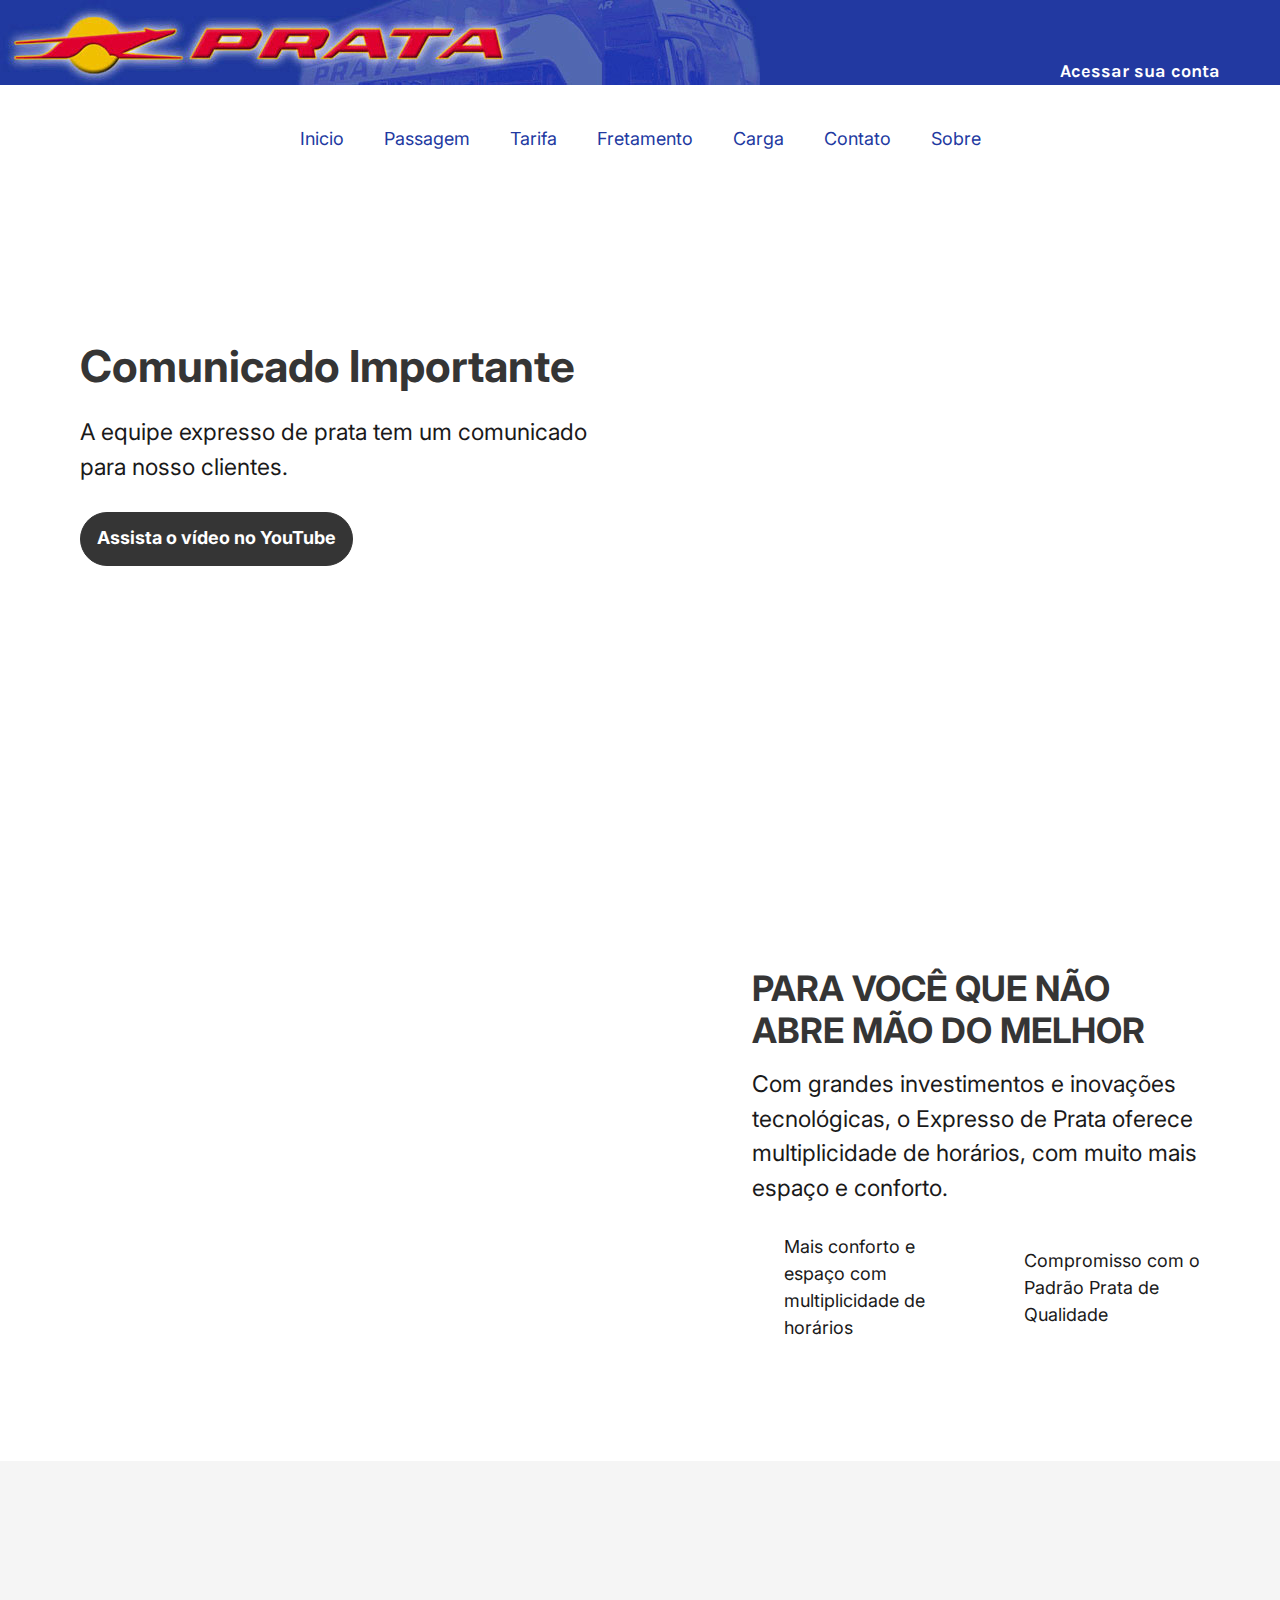
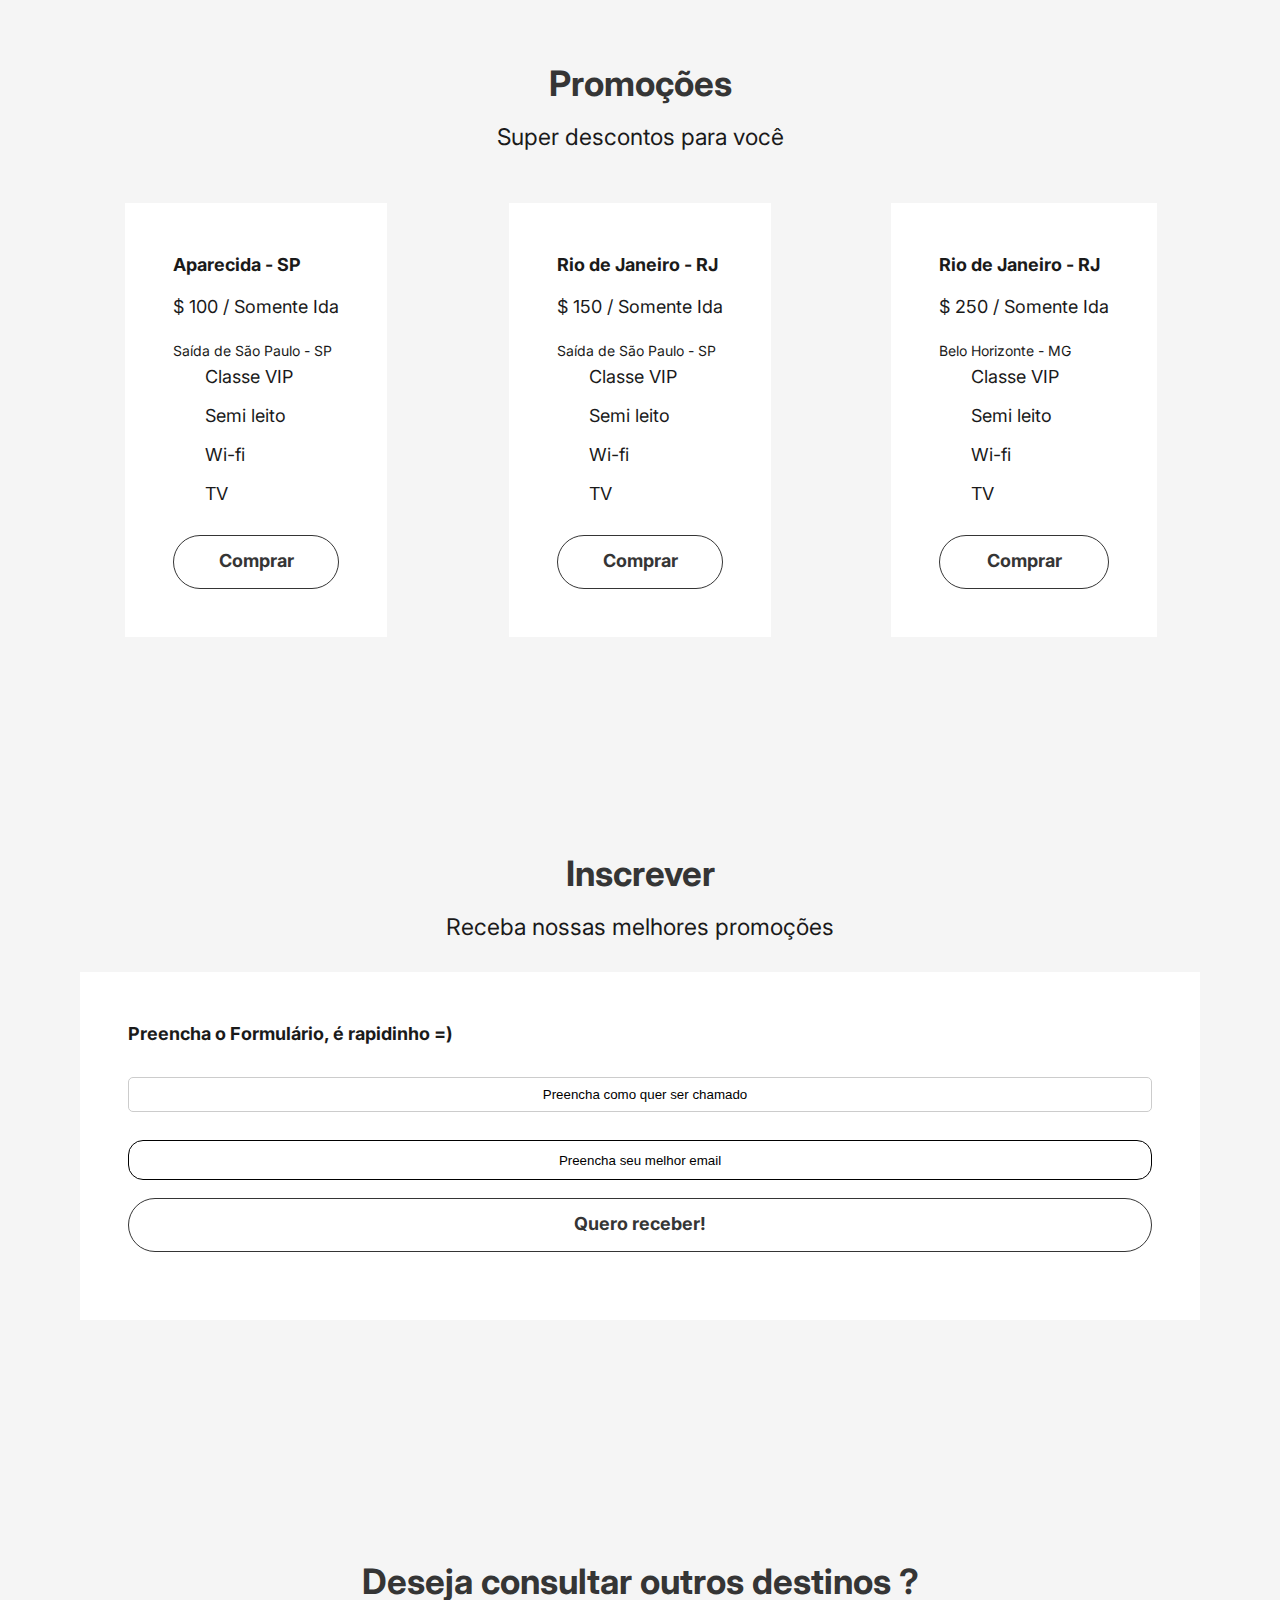
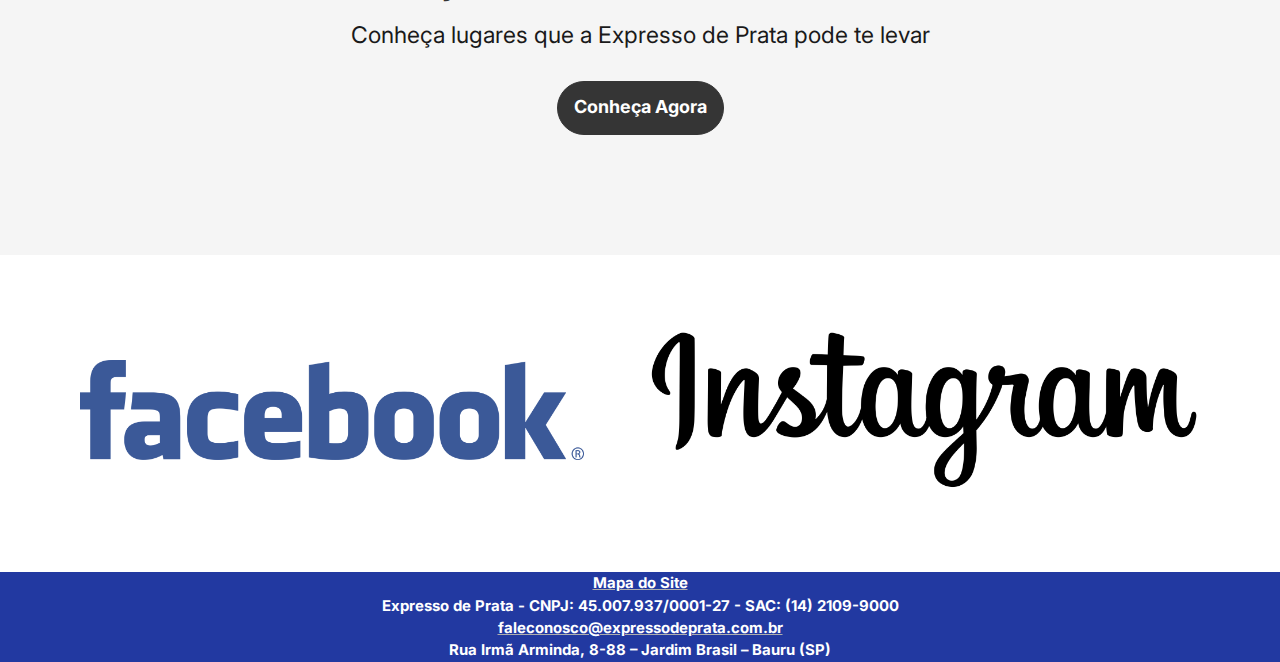
<file: index.html>
<!--Marcus-->

<!DOCTYPE html>
<html lang="pt-br" >


<head>
  <meta charset="UTF-8">
  <title>Expresso de Prata</title>
  <link rel="stylesheet" href="./style.css">
  
  
     <!-- Conf. do Corpo -->
    <meta name="viewport" content="width=device-width, initial-scale=1">
    <meta name="uisual" content="Made with Uisual (uisual.com)">
    <meta name="author" content="#">
    <meta name="description" content="#">
    <meta name="referrer" content="unsafe-url">
    <meta name="robots" content="index, follow">
    <!-- LINK -->
    <link rel="preconnect" href="https://res.cloudinary.com">
    <link rel="dns-prefetch" href="https://res.cloudinary.com">
    <link rel="preconnect" href="https://fonts.googleapis.com">
    <link rel="dns-prefetch" href="https://fonts.googleapis.com">
    <link rel="preconnect" href="https://fonts.gstatic.com">
    <link rel="dns-prefetch" href="https://fonts.gstatic.com">
    
    <link rel="me" href="#">
    <link rel="canonical" href="#">
    <link rel="icon" type="image/png" href="#" sizes="48x48">
    <!-- CSS -->
    <link rel="stylesheet" href="https://fonts.googleapis.com/css2?family=Inter:wght@400;700&display=swap">
    <link rel="preload" as="style" href="styleB.css">
    <link rel="stylesheet" href="styleB.css">
  

</head>
<body>

    <!-- IMAGEM DO TOPO -->
    <div class="top" >
        <img src="images/tp1.jpg">
        <img src="images/tp2.jpg">

        <div>
          <h4><a href="login.html" id="acessar">Acessar sua conta</a></h4>
        </div>
    </div>
<!-- HEADER -->
<header class="main-header">
            <ul class="menu">
			<!-- Menu -->
              <li class="menu__item" data-sub="inicio"><a href="index.html">Inicio</a></li>
              <li class="menu__item" data-sub="passagem"><a href="https://vendas.expressodeprata.com.br/cgi-bin/br5.cgi">Passagem</a></li>
              <li class="menu__item" data-sub="tarifa"><a href="http://www.expressodeprata.com.br/tabela_tarifas2.pdf" target="_blank">Tarifa</a></li>
              <li class="menu__item" data-sub="fretamento"><a href="fretamento.html">Fretamento</a></li>
              <li class="menu__item" data-sub="carga"><a href="http://www.prataexpress.com.br/">Carga</a></li>
              <li class="menu__item" data-sub="contato"><a href="mailto:faleconosco@expressodeprata.com.br">Contato</a></li>
              <li class="menu__item" data-sub="sobre"><a href="sobre.html">Sobre</a></li>
            </ul>
            <div class="dropdown-holder">
              <div class="dropdown__arrow"></div>
              <div class="dropdown__bg">
                <div class="dropdown__bg-bottom"></div>
              </div>
			  
			  
              <!-- Menu Passagem -->
			  <div class="dropdown__wrap">
                <div class="dropdown-menu" id="product" data-sub="passagem">
                  <div class="dropdown-menu__content">
                    <div class="top-section">
                      <div class="col-2">
                        <ul>
                          <li><a href="">
                              <h3>Passagens Online</h3>
                              <p>Aqui você encontra a passagem que você precisa, sem sair de casa!</p></a></li>
                        </ul>
                      </div>
                    </div>
                    <div class="bottom-section"></div>
                  </div>
                </div>
				
				
				<!-- Menu Tarifa -->
                <div class="dropdown-menu" id="product" data-sub="tarifa">
                  <div class="dropdown-menu__content">
                    <div class="top-section">
                      <div class="col-2">
                        <ul>
                          <li><a href="">
                              <h3>Tarifas do Transporte</h3>
                              <p>Veja a evolução das revisões ou reajustes realizados nos últimos cinco anos</p></a></li>
                        </ul>
                      </div>
                    </div>
                    <div class="bottom-section"></div>
                  </div>
                </div>
				
				
				<!-- Menu Fretamento -->
                <div class="dropdown-menu" id="product" data-sub="fretamento">
                  <div class="dropdown-menu__content">
                    <div class="top-section">
                      <div class="col-2">
                        <ul>
                          <li><a href="">
                              <h3>Fretamento</h3>
                              <p>Para você que não abre mão do melhor fretamento</p></a></li>
                        </ul>
                      </div>
                    </div>
                    <div class="bottom-section"></div>
                  </div>
                </div>
				
				
				<!-- Menu Fretamento-->
                <div class="dropdown-menu" id="product" data-sub="carga">
                  <div class="dropdown-menu__content">
                    <div class="top-section">
                      <div class="col-2">
                        <ul>
                          <li><a href="">
                              <h3>Transporte de Mercadorias</h3>
                              <p>Aqui você encontra a passagem que você precisa, sem sair de casa!</p></a></li>
                        </ul>
                      </div>
                    </div>
                    <div class="bottom-section"></div>
                  </div>
                </div>
				
				<!-- Menu Contato -->
                <div class="dropdown-menu" id="product" data-sub="contato">
                  <div class="dropdown-menu__content">
                    <div class="top-section">
                      <div class="col-2">
                        <ul>
                          <li><a href="">
                              <h3>Entre em contato conosco!</h3>
                              <p>Ligue ( 14 ) 3234-1002</p></a></li>
                        </ul>
                      </div>
                    </div>
                    <div class="bottom-section"></div>
                  </div>
                </div>
				
				<!-- Menu Sobre-->
                <div class="dropdown-menu" id="product" data-sub="sobre">
                  <div class="dropdown-menu__content">
                    <div class="top-section">
                      <div class="col-2">
                        <ul>
                          <li><a href="">
                              <h3>Conheça nossa empresa!</h3>
                              <p>80 anos de expresso de prata!</p></a></li>
                        </ul>
                      </div>
                    </div>
                    <div class="bottom-section"></div>
                  </div>
                </div>
              </div>
            </div>
          </header>

<!-- FIM DO HEADER -->

<!-- Corpo Aqui -->

<body>
   
   <main role="main">
      <section class="ui-section-hero">
        <div class="ui-layout-container">
          <div class="ui-section-hero__layout ui-layout-grid ui-layout-grid-2">
            <!-- Primeiro combo de texto e vídeo -->
            <div>
              <h1>Comunicado Importante</h1>
              <p class="ui-text-intro">A equipe expresso de prata tem um comunicado para nosso clientes.</p>
              <!-- CTA -->
              <div class="ui-component-cta ui-layout-flex">
                <a href="https://www.youtube.com/watch?v=QVkdAMq50LI" target="_blank" role="link" aria-label="#" class="ui-component-button ui-component-button-normal ui-component-button-primary">Assista o vídeo no YouTube </a>
                
              </div>
            </div>
            <!-- Vídeo -->
            <!--<img src="images/teste1.jpg" loading="lazy" alt="#" class="ui-image-half-right">-->
			<iframe width="560" height="315" src="https://www.youtube.com/embed/QVkdAMq50LI" frameborder="0" allow="accelerometer; autoplay; clipboard-write; encrypted-media; gyroscope; picture-in-picture" allowfullscreen></iframe>          </div>
        </div>
      </section>
      <section class="ui-section-customer">
       
		
		
	<!-- Segundo combo de texto e vídeo-->
      </section>
      <section class="ui-section-feature">
        <div class="ui-layout-container">
          <div class="ui-section-feature__layout ui-layout-grid ui-layout-grid-2">
            <!-- Vídeo -->
				<iframe src="https://player.vimeo.com/video/66344294?title=0&byline=0" width="640" height="360" frameborder="0" allow="autoplay; fullscreen; picture-in-picture" allowfullscreen></iframe>
			
			
            <!-- FEATURE -->
            <div>
              <h2>PARA VOCÊ QUE NÃO ABRE MÃO DO MELHOR</h2>
              <p class="ui-text-intro">Com grandes investimentos e inovações tecnológicas, o Expresso de Prata oferece multiplicidade de horários, com muito mais espaço e conforto.</p>
              <ul class="ui-component-list ui-component-list-feature ui-layout-grid">
                <li class="ui-component-list--item ui-component-list--item-check">Mais conforto e espaço com multiplicidade de horários</li>
                <li class="ui-component-list--item ui-component-list--item-check">Compromisso com o Padrão Prata de Qualidade</li>
                
              </ul>
            </div>
          </div>

        </div>
      </section>
      <section class="ui-section-pricing">
	  
	  
	  
        <div class="ui-layout-container">
		
		

		<br>
		<br>
		<br>
		
			<!-- Promo -->
          <h2>Promoções</h2>
          <p class="ui-text-intro">Super descontos para você</p>
          
		  
          <!-- Preços -->
          <div class="ui-section-pricing__layout ui-layout-grid ui-layout-grid-3">
            <div class="ui-component-card ui-component-card--pricing">
              <span><strong>Aparecida - SP</strong></span>
              
              <div class="ui-component-card--pricing-price">
                <span>$ 100</span>
                <span>/</span>
                <span>Somente Ida</span>
              </div>
              <span><small>Saída de São Paulo - SP</small></span>
              <!-- Beneficios -->
              <ul class="ui-component-list ui-component-list--pricing ui-layout-grid">
                <li class="ui-component-list--item ui-component-list--item-check">Classe VIP</li>
                <li class="ui-component-list--item ui-component-list--item-check">Semi leito</li>
                <li class="ui-component-list--item ui-component-list--item-check">Wi-fi</li>
				<li class="ui-component-list--item ui-component-list--item-check">TV</li>
              </ul>
              
              <a href="#" class="ui-component-button ui-component-button-big ui-component-button-secondary" role="link" aria-label="#">Comprar</a>
            </div>
            <div class="ui-component-card ui-component-card--pricing">
              <span><strong>Rio de Janeiro - RJ</strong></span>
              
              <div class="ui-component-card--pricing-price">
                <span>$ 150</span>
                <span>/</span>
                <span>Somente Ida</span>
              </div>
              <span><small>Saída de São Paulo - SP</small></span>
             
              <ul class="ui-component-list ui-component-list--pricing ui-layout-grid">
                <li class="ui-component-list--item ui-component-list--item-cross">Classe VIP</li>
                <li class="ui-component-list--item ui-component-list--item-cross">Semi leito</li>
                <li class="ui-component-list--item ui-component-list--item-check">Wi-fi</li>
				<li class="ui-component-list--item ui-component-list--item-check">TV</li>
              </ul>
              <!-- CTA -->
              <a href="#" class="ui-component-button ui-component-button-big ui-component-button-secondary" role="link" aria-label="#">Comprar</a>
            </div>
            <div class="ui-component-card ui-component-card--pricing">
              <span><strong>Rio de Janeiro - RJ</strong></span>
              
              <div class="ui-component-card--pricing-price">
                <span>$ 250</span>
                <span>/</span>
                <span>Somente Ida</span>
              </div>
              <span><small>Belo Horizonte - MG</small></span>
             
              <ul class="ui-component-list ui-component-list--pricing ui-layout-grid">
                <li class="ui-component-list--item ui-component-list--item-cross">Classe VIP</li>
                <li class="ui-component-list--item ui-component-list--item-cross">Semi leito</li>
                <li class="ui-component-list--item ui-component-list--item-check">Wi-fi</li>
				<li class="ui-component-list--item ui-component-list--item-check">TV</li>
              </ul>
              <!-- CTA -->
              <a href="#" class="ui-component-button ui-component-button-big ui-component-button-secondary" role="link" aria-label="#">Comprar</a>
            </div>
             
            
            <br/>
      <br/>
      <br/>
      <br/>
    

        
          </div>
          <!-- NOTE -->
          
        </div>

        <div class="ui-layout-container">
		
		
          <br>
          
            <!-- Inscrever -->
                <h2>Inscrever</h2>
                <p class="ui-text-intro">Receba nossas melhores promoções</p>

                <div class="ui-component-card ui-component-card--pricing">
                  <span><strong>Preencha o Formulário, é rapidinho  =)</strong></span>
                  
                  <div class="ui-component-card--pricing-price">
                    <form action="">
                      <input type="text" id="name" name="fname" placeholder="Preencha como quer ser chamado"><br><br>
                      <input type="email" id="email" name="email" placeholder="Preencha seu melhor email"><br><br>
                      <a href="" class="ui-component-button ui-component-button-big ui-component-button-secondary" 
                        role="link" 
                        aria-label="#"
                        onClick="alert('Inscrito com sucesso!')">Quero receber!</a>
                    </form>
                  </div>
        </div>

      </section>
      
      <section class="ui-section-close">
        <div class="ui-layout-container">
          <div class="ui-layout-column-6 ui-layout-column-center">
            <h2>Deseja consultar outros destinos ?</h2>
            <p class="ui-text-intro">Conheça lugares que a Expresso de Prata pode te levar</p>
            <!-- CTA -->
            <div class="ui-component-cta ui-layout-flex">
              <a href="https://vendas.expressodeprata.com.br/cgi-bin/br5.cgi" target="_blank" role="link" aria-label="#" class="ui-component-button ui-component-button-normal ui-component-button-primary">Conheça Agora</a>
              
            </div>
          </div>
        </div>
      </section>


      
	  
	  <!-- IMAGEM das logos das redes sociais-->
		<div class="ui-layout-container">
          <div class="ui-section-customer__layout ui-layout-flex">
            <a href="https://www.facebook.com/expressodeprata.com.br/" target="_blank"><img src="images/fc.png" alt="#" class="ui-section-customer--logo"  img-responsive img-thumbnail"></a>
			<a href="https://www.instagram.com/expressodeprata/?hl=pt-br" target="_blank"><img src="images/insta.png" alt="#" class="ui-section-customer--logo"  img-responsive img-thumbnail"></a>
          </div>
        </div>

        <!--Amanda-->
        <div class="footer-fretamento">
          <div class="informacoes-footer">
            <h5 id="cor-footer">
              <a href="mapadosite.html">Mapa do Site</a>
            </h5>
            <h5 id="cor-footer">
              Expresso de Prata - CNPJ: 45.007.937/0001-27 - SAC: (14) 2109-9000
            </h5>
            <h5 id="cor-footer">
              <a href="mailto:faleconosco@expressodeprata.com.br">faleconosco@expressodeprata.com.br</a>
            </h5>
            <h5 id="cor-footer">
              Rua Irmã Arminda, 8-88 – Jardim Brasil – Bauru (SP)
            </h5>
          </div>
        </div>
	  
    </main>
  </body>


<!-- FIM DO CORPO -->


 


<!-- partial -->
  <script  src="./script.js"></script>

</body>
</html>
</file>
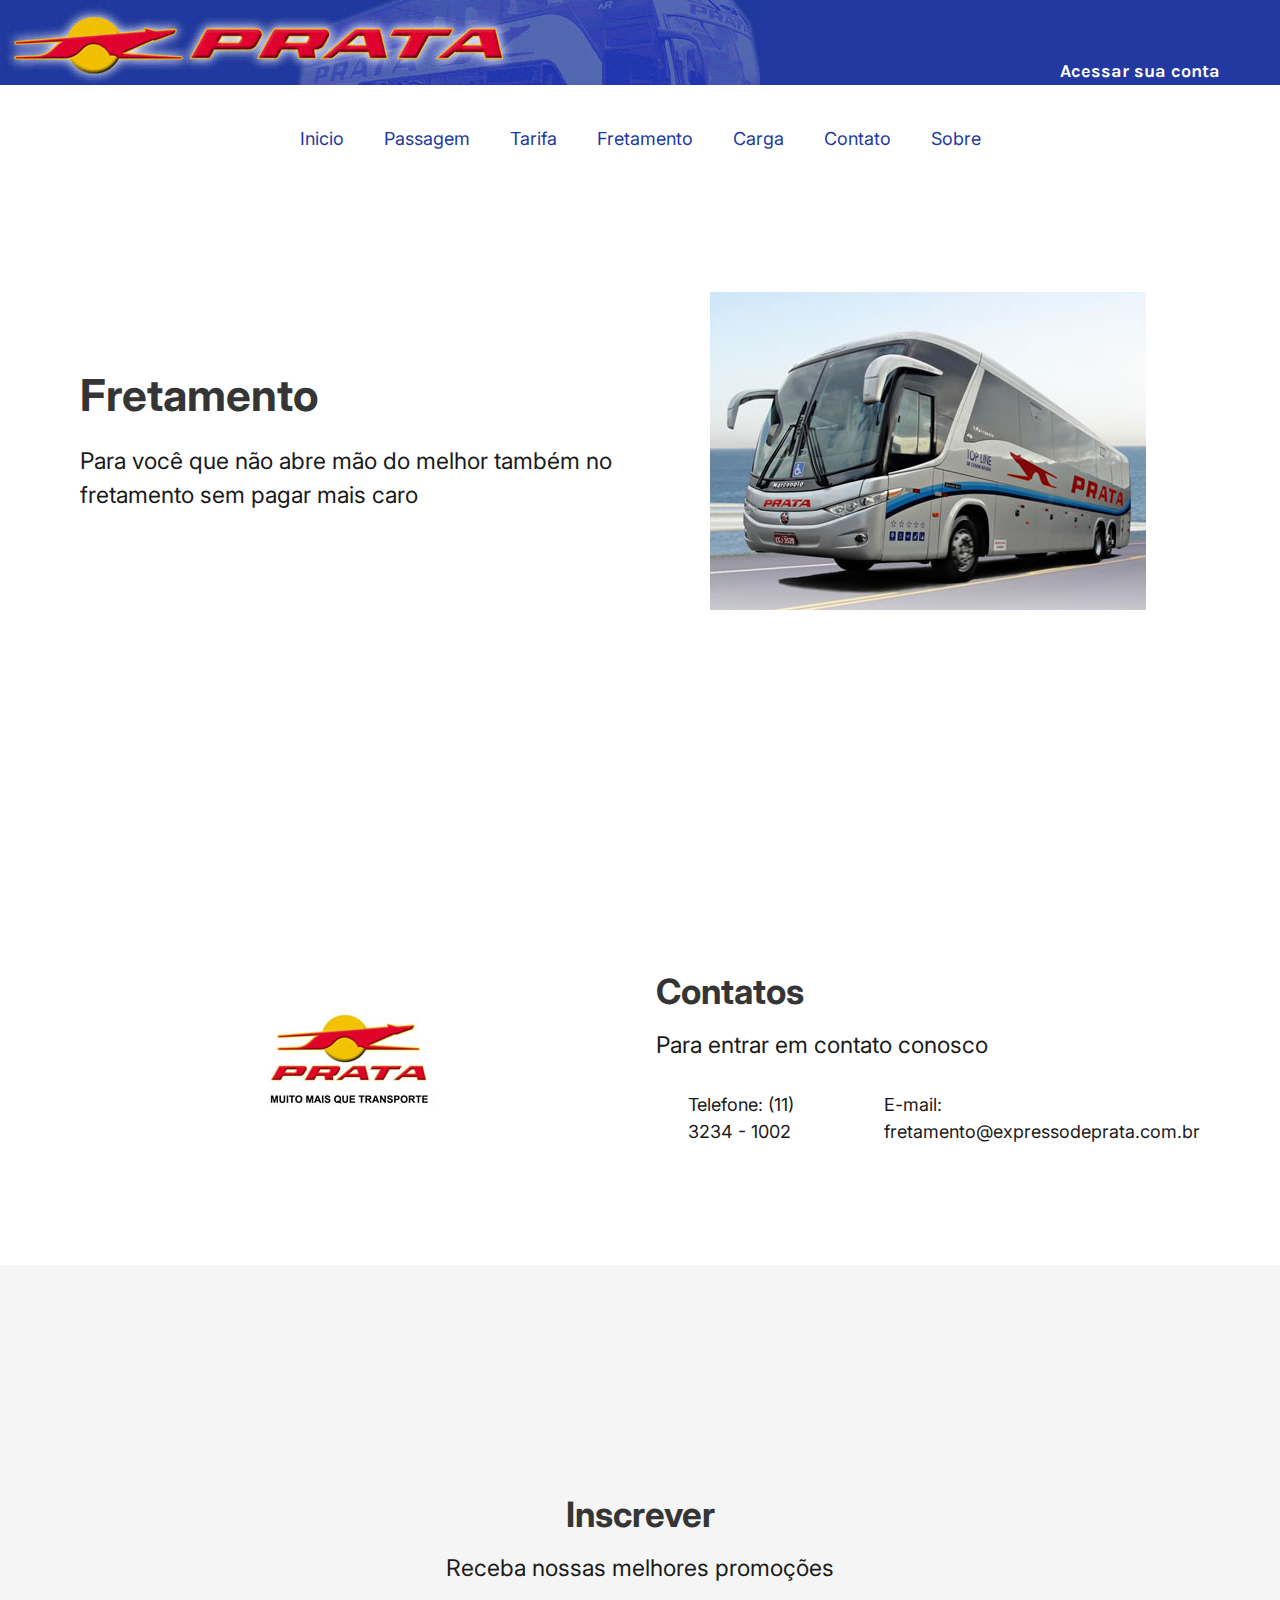
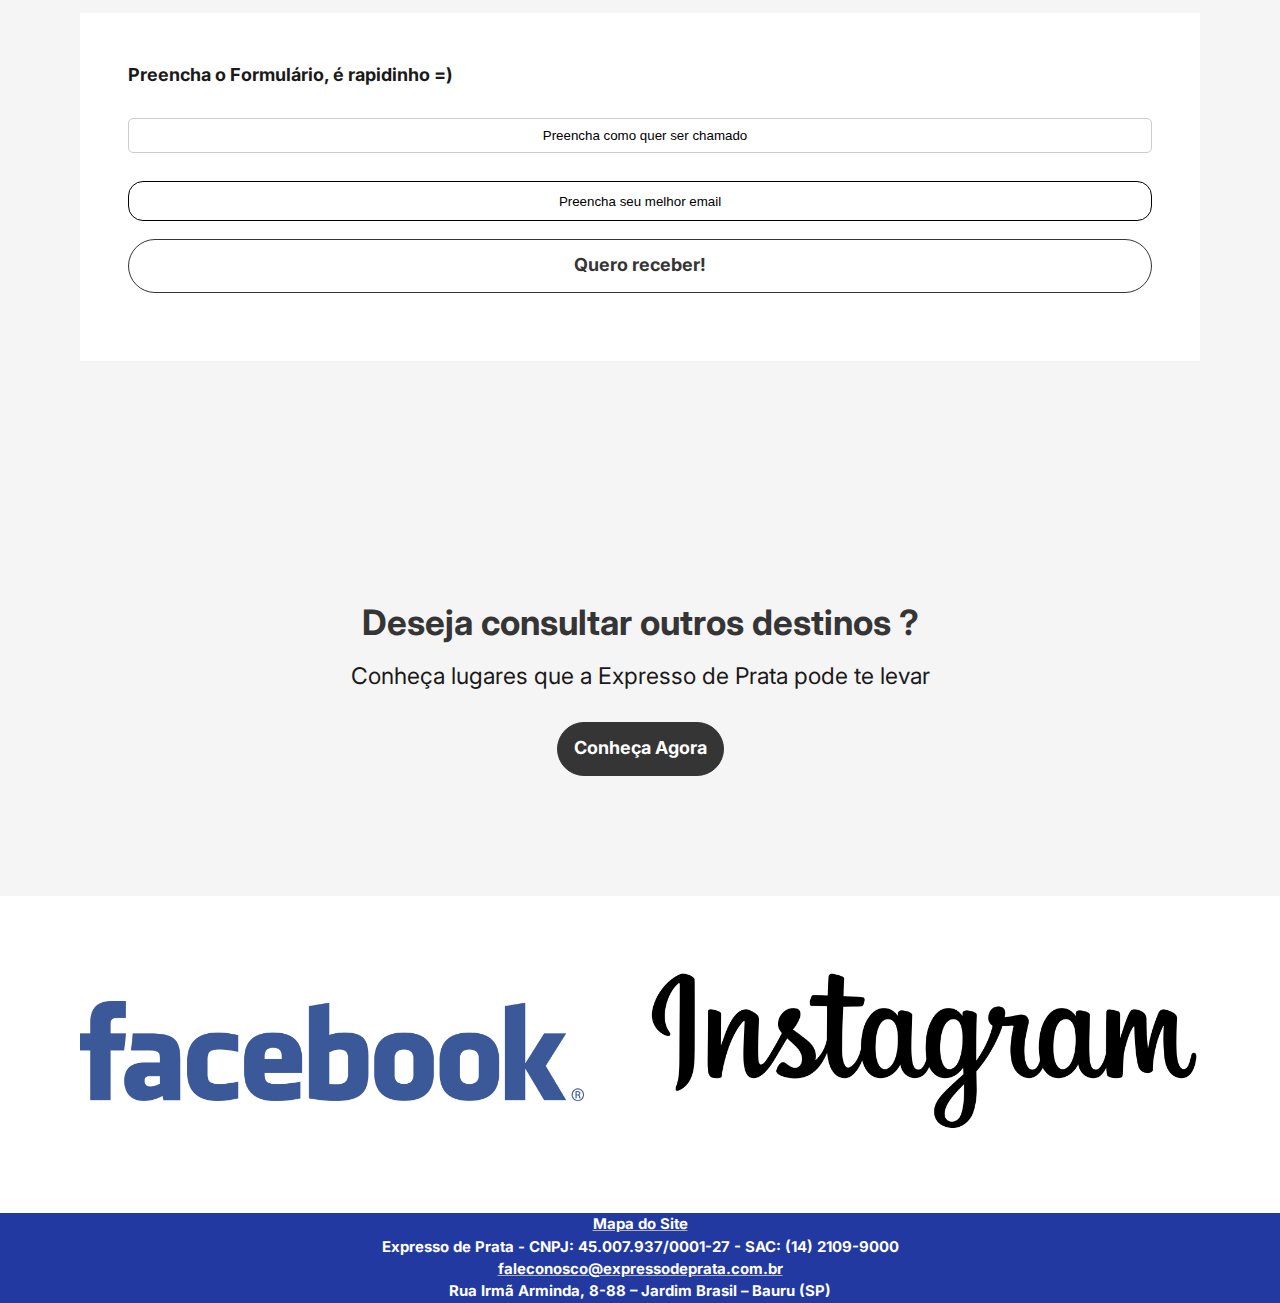
<file: fretamento.html>
<!--Marcus-->
<!DOCTYPE html>
<html lang="pt-br" >


<head>
  <meta charset="UTF-8">
  <title>Expresso de Prata</title>
  <link rel="stylesheet" href="./style.css">
  
  
     <!-- Conf. do Corpo -->
    <meta name="viewport" content="width=device-width, initial-scale=1">
    <meta name="uisual" content="Made with Uisual (uisual.com)">
    <meta name="author" content="#">
    <meta name="description" content="#">
    <meta name="referrer" content="unsafe-url">
    <meta name="robots" content="index, follow">
    <!-- LINK -->
    <link rel="preconnect" href="https://res.cloudinary.com">
    <link rel="dns-prefetch" href="https://res.cloudinary.com">
    <link rel="preconnect" href="https://fonts.googleapis.com">
    <link rel="dns-prefetch" href="https://fonts.googleapis.com">
    <link rel="preconnect" href="https://fonts.gstatic.com">
    <link rel="dns-prefetch" href="https://fonts.gstatic.com">
    
    <link rel="me" href="#">
    <link rel="canonical" href="#">
    <link rel="icon" type="image/png" href="#" sizes="48x48">
    <!-- CSS -->
    <link rel="stylesheet" href="https://fonts.googleapis.com/css2?family=Inter:wght@400;700&display=swap">
    <link rel="preload" as="style" href="styleB.css">
    <link rel="stylesheet" href="styleB.css">
  

</head>
<body>

    <!-- IMAGEM DO TOPO -->
    <div class="top" >

        <img src="images/tp1.jpg">
        <img src="images/tp2.jpg">
        <div>
          <h4><a href="login.html" id="acessar">Acessar sua conta</a></h4>
        </div>
    </div>
<!-- HEADER -->
<header class="main-header">
            <ul class="menu">
            <!-- Menu -->
              <li class="menu__item" data-sub="inicio"><a href="index.html">Inicio</a></li>
              <li class="menu__item" data-sub="passagem"><a href="https://vendas.expressodeprata.com.br/cgi-bin/br5.cgi">Passagem</a></li>
              <li class="menu__item" data-sub="tarifa"><a href="http://www.expressodeprata.com.br/tabela_tarifas2.pdf" target="_blank">Tarifa</a></li>
              <li class="menu__item" data-sub="fretamento"><a href="fretamento.html">Fretamento</a></li>
              <li class="menu__item" data-sub="carga"><a href="http://www.prataexpress.com.br/">Carga</a></li>
              <li class="menu__item" data-sub="contato"><a href="mailto:faleconosco@expressodeprata.com.br">Contato</a></li>
              <li class="menu__item" data-sub="sobre"><a href="sobre.html">Sobre</a></li>
            </ul>
            <div class="dropdown-holder">
              <div class="dropdown__arrow"></div>
              <div class="dropdown__bg">
                <div class="dropdown__bg-bottom"></div>
              </div>
              
              
              <!-- Menu Passagem -->
              <div class="dropdown__wrap">
                <div class="dropdown-menu" id="product" data-sub="passagem">
                  <div class="dropdown-menu__content">
                    <div class="top-section">
                      <div class="col-2">
                        <ul>
                          <li><a href="">
                              <h3>Passagens Online</h3>
                              <p>Aqui você encontra a passagem que você precisa, sem sair de casa!</p></a></li>
                        </ul>
                      </div>
                    </div>
                    <div class="bottom-section"></div>
                  </div>
                </div>
                
                
                <!-- Menu Tarifa -->
                <div class="dropdown-menu" id="product" data-sub="tarifa">
                  <div class="dropdown-menu__content">
                    <div class="top-section">
                      <div class="col-2">
                        <ul>
                          <li><a href="">
                              <h3>Tarifas do Transporte</h3>
                              <p>Veja a evolução das revisões ou reajustes realizados nos últimos cinco anos</p></a></li>
                        </ul>
                      </div>
                    </div>
                    <div class="bottom-section"></div>
                  </div>
                </div>
                
                
                <!-- Menu Fretamento -->
                <div class="dropdown-menu" id="product" data-sub="fretamento">
                  <div class="dropdown-menu__content">
                    <div class="top-section">
                      <div class="col-2">
                        <ul>
                          <li><a href="">
                              <h3>Fretamento</h3>
                              <p>Para você que não abre mão do melhor fretamento</p></a></li>
                        </ul>
                      </div>
                    </div>
                    <div class="bottom-section"></div>
                  </div>
                </div>
                
                
                <!-- Menu Fretamento-->
                <div class="dropdown-menu" id="product" data-sub="carga">
                  <div class="dropdown-menu__content">
                    <div class="top-section">
                      <div class="col-2">
                        <ul>
                          <li><a href="">
                              <h3>Transporte de Mercadorias</h3>
                              <p>Aqui você encontra a passagem que você precisa, sem sair de casa!</p></a></li>
                        </ul>
                      </div>
                    </div>
                    <div class="bottom-section"></div>
                  </div>
                </div>
                
                <!-- Menu Contato -->
                <div class="dropdown-menu" id="product" data-sub="contato">
                  <div class="dropdown-menu__content">
                    <div class="top-section">
                      <div class="col-2">
                        <ul>
                          <li><a href="">
                              <h3>Entre em contato conosco!</h3>
                              <p>Ligue ( 14 ) 3234-1002</p></a></li>
                        </ul>
                      </div>
                    </div>
                    <div class="bottom-section"></div>
                  </div>
                </div>
                
                <!-- Menu Sobre-->
                <div class="dropdown-menu" id="product" data-sub="sobre">
                  <div class="dropdown-menu__content">
                    <div class="top-section">
                      <div class="col-2">
                        <ul>
                          <li><a href="">
                              <h3>Conheça nossa empresa!</h3>
                              <p>80 anos de expresso de prata!</p></a></li>
                        </ul>
                      </div>
                    </div>
                    <div class="bottom-section"></div>
                  </div>
                </div>
              </div>
            </div>
          </header>

<!-- FIM DO HEADER -->

<!-- Corpo Aqui -->

<body>
   
   <main role="main">
      <section class="ui-section-hero">
        <div class="ui-layout-container">
          <div class="ui-section-hero__layout ui-layout-grid ui-layout-grid-2">
            <!-- Primeiro combo de texto e vídeo -->
            <div>
              <h1>Fretamento</h1>
              <p class="ui-text-intro">Para você que não abre mão do melhor também no fretamento sem pagar mais caro</p>
              <!-- CTA -->
              <div class="ui-component-cta ui-layout-flex">
                <a > </a>
                
              </div>
            </div>
            <img src="images/bus.png"></img>        
            </div>
        </div>
      </section>
      <section class="ui-section-customer">
       
        
        
    <!-- Segundo combo de texto e vídeo-->
      </section>
      <section class="ui-section-feature">
        <div class="ui-layout-container">
          <div class="ui-section-feature__layout ui-layout-grid ui-layout-grid-2">
            <!-- Vídeo -->
                <img src="images/logo.png"></img> 
            
            
            <!-- texto -->
            <div>
              <h2>Contatos</h2>
              <p class="ui-text-intro">Para entrar em contato conosco</p>
              <ul class="ui-component-list ui-component-list-feature ui-layout-grid">
                <li class="ui-component-list--item ui-component-list--item-check">Telefone: (11) 3234 - 1002</li>
                <li class="ui-component-list--item ui-component-list--item-check">E-mail: fretamento@expressodeprata.com.br</li>
                
              </ul>
            </div>
          </div>

        </div>
      </section>
      <section class="ui-section-pricing">
      
      
      
        <div class="ui-layout-container">
        
        
        
        <br>
        <br>
        <br>
        
            

        <div class="ui-layout-container">
        
        
          <br>
          
            <!-- Inscrever -->
                <h2>Inscrever</h2>
                <p class="ui-text-intro">Receba nossas melhores promoções</p>

                <div class="ui-component-card ui-component-card--pricing">
                  <span><strong>Preencha o Formulário, é rapidinho  =)</strong></span>
                  
                  <div class="ui-component-card--pricing-price">
                    <form action="">
                      <input type="text" id="name" name="fname" placeholder="Preencha como quer ser chamado"><br><br>
                      <input type="email" id="email" name="email" placeholder="Preencha seu melhor email"><br><br>
                      <a href="" class="ui-component-button ui-component-button-big ui-component-button-secondary" 
                        role="link" 
                        aria-label="#"
                        onClick="alert('Inscrito com sucesso!')">Quero receber!</a>
                    </form>
                  </div>


        </div>

      </section>
      
      <section class="ui-section-close">
        <div class="ui-layout-container">
          <div class="ui-layout-column-6 ui-layout-column-center">
            <h2>Deseja consultar outros destinos ?</h2>
            <p class="ui-text-intro">Conheça lugares que a Expresso de Prata pode te levar</p>
            <!-- CTA -->
            <div class="ui-component-cta ui-layout-flex">
              <a href="https://vendas.expressodeprata.com.br/cgi-bin/br5.cgi" target="_blank" role="link" aria-label="#" class="ui-component-button ui-component-button-normal ui-component-button-primary">Conheça Agora</a>
              
            </div>
          </div>
        </div>
      </section>


      
      
      <!-- IMAGEM das logos das redes sociais-->
        <div class="ui-layout-container">
          <div class="ui-section-customer__layout ui-layout-flex">
            <a href="https://www.facebook.com/expressodeprata.com.br/" target="_blank"><img src="images/fc.png" alt="#" class="ui-section-customer--logo"  img-responsive img-thumbnail"></a>
            <a href="https://www.instagram.com/expressodeprata/?hl=pt-br" target="_blank"><img src="images/insta.png" alt="#" class="ui-section-customer--logo"  img-responsive img-thumbnail"></a>
          </div>
        </div>

        <!--Amanda-->
        <div class="footer-fretamento">
          <div class="informacoes-footer">
            <h5 id="cor-footer">
              <a href="mapadosite.html">Mapa do Site</a>
            </h5>
            <h5 id="cor-footer">
              Expresso de Prata - CNPJ: 45.007.937/0001-27 - SAC: (14) 2109-9000
            </h5>
            <h5 id="cor-footer">
              <a href="mailto:faleconosco@expressodeprata.com.br">faleconosco@expressodeprata.com.br</a>
            </h5>
            <h5 id="cor-footer">
              Rua Irmã Arminda, 8-88 – Jardim Brasil – Bauru (SP)
            </h5>
          </div>
        </div>
      
    </main>
  </body>


<!-- FIM DO CORPO -->





<!-- partial -->
  <script  src="./script.js"></script>

</body>
</html>
</file>
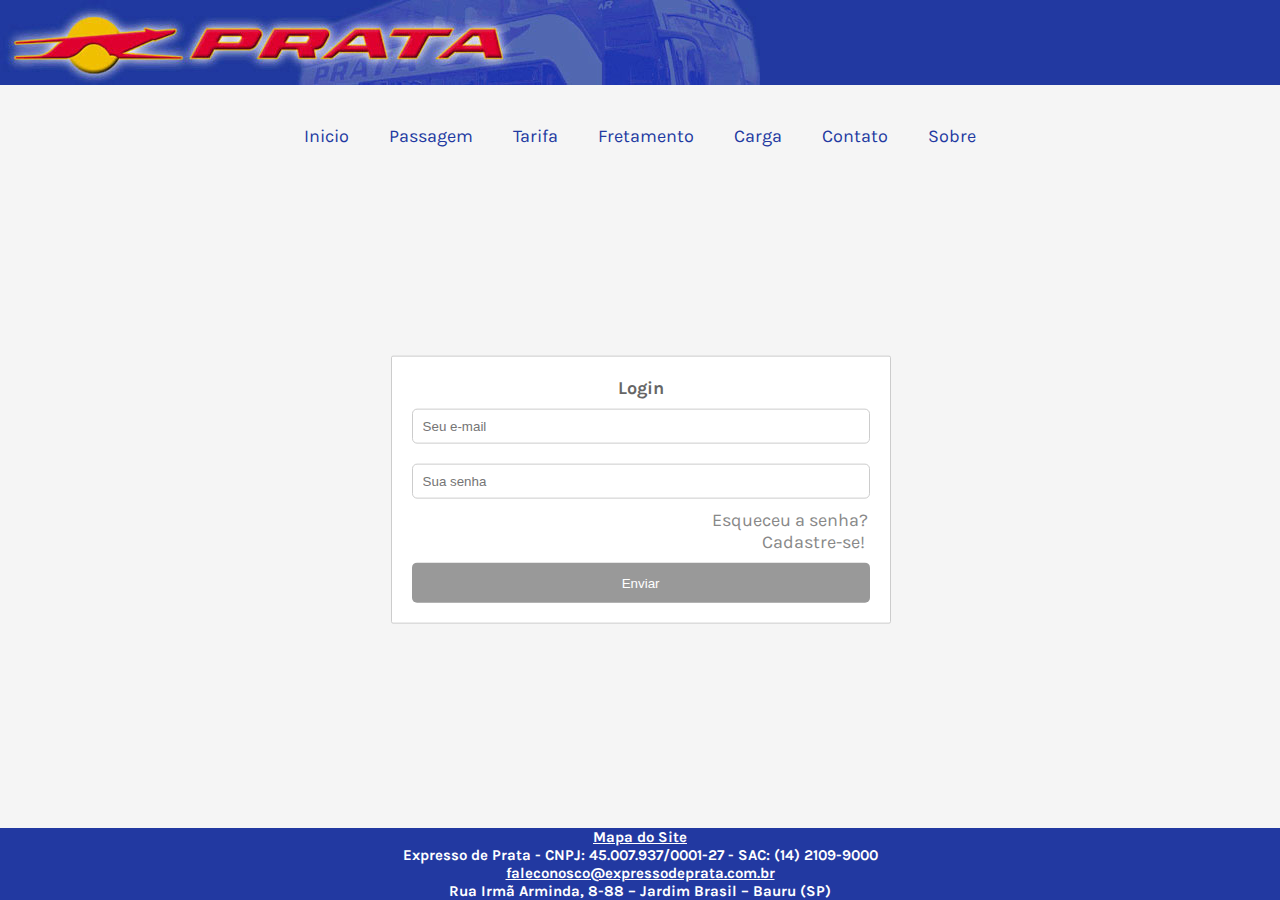
<file: login.html>
<!--Amanda-->
<!DOCTYPE html>
<html lang="pt-br">
<head>
    <meta charset="UTF-8">
    <meta name="viewport" content="width=device-width, initial-scale=1.0">
    <title>Login</title>
    <link rel="stylesheet" href="./style.css">
</head>

 <!-- IMAGEM DO TOPO -->
 <div class="top" >
    <img src="images/tp1.jpg">
    <img src="images/tp2.jpg">
</div>

<header class="main-header">
    <ul class="menu">
    <!-- Menu -->
      <li class="menu__item" data-sub="inicio"><a href="index.html">Inicio</a></li>
      <li class="menu__item" data-sub="passagem"><a href="https://vendas.expressodeprata.com.br/cgi-bin/br5.cgi">Passagem</a></li>
      <li class="menu__item" data-sub="tarifa"><a href="http://www.expressodeprata.com.br/tabela_tarifas2.pdf" target="_blank">Tarifa</a></li>
      <li class="menu__item" data-sub="fretamento"><a href="fretamento.html">Fretamento</a></li>
      <li class="menu__item" data-sub="carga"><a href="http://www.prataexpress.com.br/">Carga</a></li>
      <li class="menu__item" data-sub="contato"><a href="mailto:faleconosco@expressodeprata.com.br">Contato</a></li>
      <li class="menu__item" data-sub="sobre"><a href="sobre.html">Sobre</a></li>
    </ul>
    <div class="dropdown-holder">
      <div class="dropdown__arrow"></div>
      <div class="dropdown__bg">
        <div class="dropdown__bg-bottom"></div>
      </div>
      
      
      <!-- Menu Passagem -->
      <div class="dropdown__wrap">
        <div class="dropdown-menu" id="product" data-sub="passagem">
          <div class="dropdown-menu__content">
            <div class="top-section">
              <div class="col-2">
                <ul>
                  <li><a href="">
                      <h3>Passagens Online</h3>
                      <p>Aqui você encontra a passagem que você precisa, sem sair de casa!</p></a></li>
                </ul>
              </div>
            </div>
            <div class="bottom-section"></div>
          </div>
        </div>
        
        
        <!-- Menu Tarifa -->
        <div class="dropdown-menu" id="product" data-sub="tarifa">
          <div class="dropdown-menu__content">
            <div class="top-section">
              <div class="col-2">
                <ul>
                  <li><a href="">
                      <h3>Tarifas do Transporte</h3>
                      <p>Veja a evolução das revisões ou reajustes realizados nos últimos cinco anos</p></a></li>
                </ul>
              </div>
            </div>
            <div class="bottom-section"></div>
          </div>
        </div>
        
        
        <!-- Menu Fretamento -->
        <div class="dropdown-menu" id="product" data-sub="fretamento">
          <div class="dropdown-menu__content">
            <div class="top-section">
              <div class="col-2">
                <ul>
                  <li><a href="">
                      <h3>Fretamento</h3>
                      <p>Para você que não abre mão do melhor fretamento</p></a></li>
                </ul>
              </div>
            </div>
            <div class="bottom-section"></div>
          </div>
        </div>
        
        
        <!-- Menu Fretamento-->
        <div class="dropdown-menu" id="product" data-sub="carga">
          <div class="dropdown-menu__content">
            <div class="top-section">
              <div class="col-2">
                <ul>
                  <li><a href="">
                      <h3>Transporte de Mercadorias</h3>
                      <p>Aqui você encontra a passagem que você precisa, sem sair de casa!</p></a></li>
                </ul>
              </div>
            </div>
            <div class="bottom-section"></div>
          </div>
        </div>
        
        <!-- Menu Contato -->
        <div class="dropdown-menu" id="product" data-sub="contato">
          <div class="dropdown-menu__content">
            <div class="top-section">
              <div class="col-2">
                <ul>
                  <li><a href="">
                      <h3>Entre em contato conosco!</h3>
                      <p>Ligue ( 14 ) 3234-1002</p></a></li>
                </ul>
              </div>
            </div>
            <div class="bottom-section"></div>
          </div>
        </div>
        
        <!-- Menu Sobre-->
        <div class="dropdown-menu" id="product" data-sub="sobre">
          <div class="dropdown-menu__content">
            <div class="top-section">
              <div class="col-2">
                <ul>
                  <li><a href="">
                      <h3>Conheça nossa empresa!</h3>
                      <p>80 anos de expresso de prata!</p></a></li>
                </ul>
              </div>
            </div>
            <div class="bottom-section"></div>
          </div>
        </div>
      </div>
    </div>
  </header>


<body>
        <form class="form" name="form" action="" method="post">
            <div class="formulario">
                <div>
                    <h4 class="titulo">Login</h4>
                </div>
                    <div class="form-group">
                      <input type="text" name="email" id="email" placeholder="Seu e-mail" class="form-control" required/>
                      <input type="password" class="form-control" id="password" placeholder="Sua senha" required>
                    </div>

                    <div class="form-group" id="senha">
                        <a href="senha.html"> Esqueceu a senha?</a>
                    </div>

                    <div class="form-group" id="cadastro">
                        <a href="cadastro.html"> Cadastre-se!</a>
                    </div>

                    <div>
                        <input type="submit" name="acao" value="Enviar">
                    </div>

                  </form>
            </div>   
        </form>

    <div class="footer">
        <div class="informacoes-footer">
          <h5 id="cor-footer">
            <a href="mapadosite.html">Mapa do Site</a>
          </h5>
          <h5 id="cor-footer">
            Expresso de Prata - CNPJ: 45.007.937/0001-27 - SAC: (14) 2109-9000
          </h5>
          <h5 id="cor-footer">
            <a href="mailto:faleconosco@expressodeprata.com.br">faleconosco@expressodeprata.com.br</a>
          </h5>
          <h5 id="cor-footer">
            Rua Irmã Arminda, 8-88 – Jardim Brasil – Bauru (SP)
          </h5>
        </div>
    </div>


    <script  src="./script.js"></script>

</body>

</html>
</file>
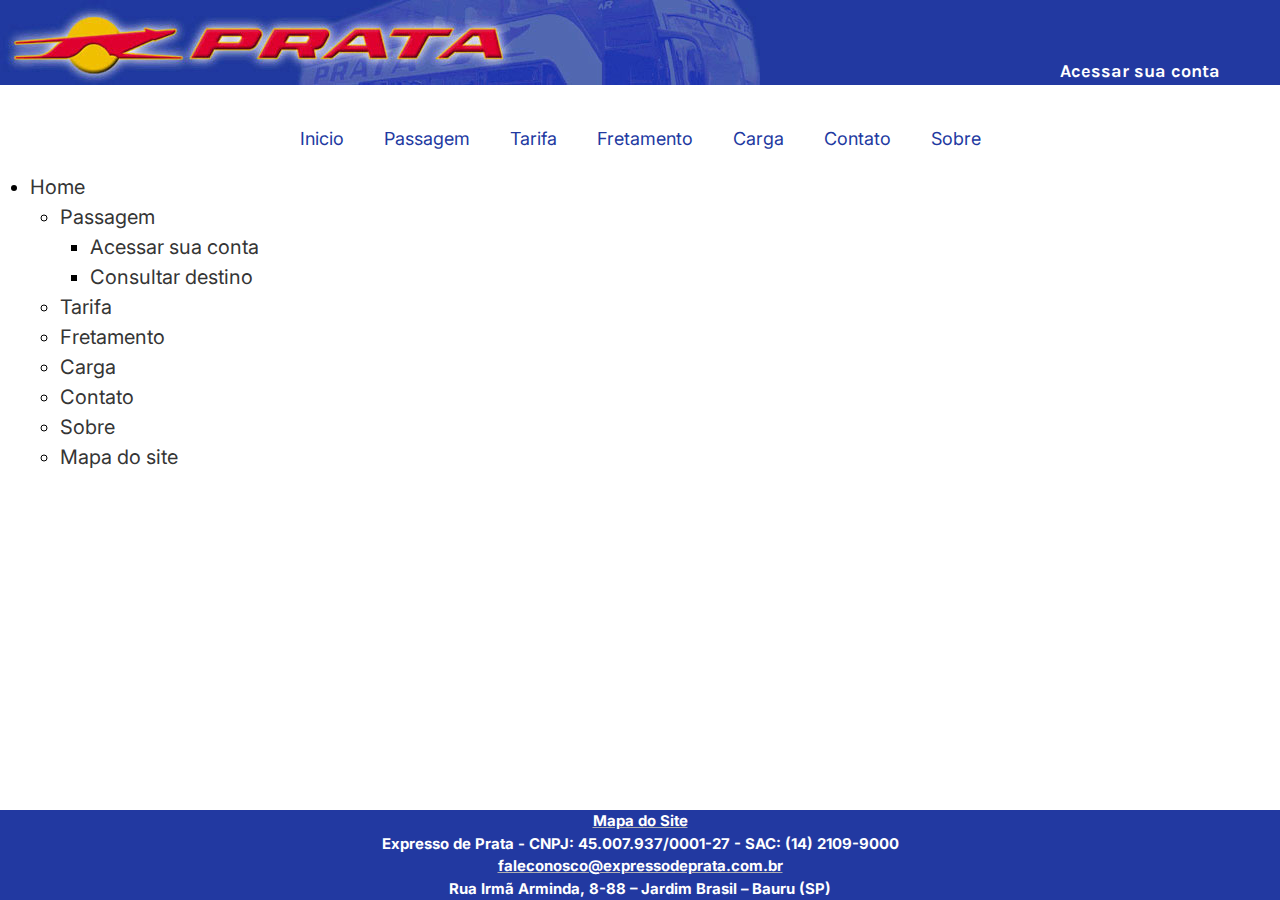
<file: mapadosite.html>
<!--Amanda-->
<!DOCTYPE html>
<html lang="pt-br">
<head>
    <meta charset="UTF-8">
    <meta name="viewport" content="width=device-width, initial-scale=1.0">
    <title>Mapa do Site</title>
    <link rel="stylesheet" href="./style.css">

      <!-- Conf. do Corpo -->
      <meta name="viewport" content="width=device-width, initial-scale=1">
      <meta name="uisual" content="Made with Uisual (uisual.com)">
      <meta name="author" content="#">
      <meta name="description" content="#">
      <meta name="referrer" content="unsafe-url">
      <meta name="robots" content="index, follow">
      <!-- LINK -->
      <link rel="preconnect" href="https://res.cloudinary.com">
      <link rel="dns-prefetch" href="https://res.cloudinary.com">
      <link rel="preconnect" href="https://fonts.googleapis.com">
      <link rel="dns-prefetch" href="https://fonts.googleapis.com">
      <link rel="preconnect" href="https://fonts.gstatic.com">
      <link rel="dns-prefetch" href="https://fonts.gstatic.com">
      
      <link rel="me" href="#">
      <link rel="canonical" href="#">
      <link rel="icon" type="image/png" href="#" sizes="48x48">
      <!-- CSS -->
      <link rel="stylesheet" href="https://fonts.googleapis.com/css2?family=Inter:wght@400;700&display=swap">
      <link rel="preload" as="style" href="styleB.css">
      <link rel="stylesheet" href="styleB.css">
</head>


<body>
<!-- IMAGEM DO TOPO -->
<div class="top" >
    <img src="images/tp1.jpg">
    <img src="images/tp2.jpg">
    <div>
      <h4><a href="login.html" id="acessar">Acessar sua conta</a></h4>
    </div>
</div>
<!-- HEADER -->
<header class="main-header">
        <ul class="menu">
        <!-- Menu -->
          <li class="menu__item" data-sub="inicio"><a href="index.html">Inicio</a></li>
          <li class="menu__item" data-sub="passagem"><a href="https://vendas.expressodeprata.com.br/cgi-bin/br5.cgi">Passagem</a></li>
          <li class="menu__item" data-sub="tarifa"><a href="http://www.expressodeprata.com.br/tabela_tarifas2.pdf" target="_blank">Tarifa</a></li>
          <li class="menu__item" data-sub="fretamento"><a href="fretamento.html">Fretamento</a></li>
          <li class="menu__item" data-sub="carga"><a href="http://www.prataexpress.com.br/">Carga</a></li>
          <li class="menu__item" data-sub="contato"><a href="mailto:faleconosco@expressodeprata.com.br">Contato</a></li>
          <li class="menu__item" data-sub="sobre"><a href="sobre.html">Sobre</a></li>
        </ul>
        <div class="dropdown-holder">
          <div class="dropdown__arrow"></div>
          <div class="dropdown__bg">
            <div class="dropdown__bg-bottom"></div>
          </div>
          
          
          <!-- Menu Passagem -->
          <div class="dropdown__wrap">
            <div class="dropdown-menu" id="product" data-sub="passagem">
              <div class="dropdown-menu__content">
                <div class="top-section">
                  <div class="col-2">
                    <ul>
                      <li><a href="">
                          <h3>Passagens Online</h3>
                          <p>Aqui você encontra a passagem que você precisa, sem sair de casa!</p></a></li>
                    </ul>
                  </div>
                </div>
                <div class="bottom-section"></div>
              </div>
            </div>
            
            
            <!-- Menu Tarifa -->
            <div class="dropdown-menu" id="product" data-sub="tarifa">
              <div class="dropdown-menu__content">
                <div class="top-section">
                  <div class="col-2">
                    <ul>
                      <li><a href="">
                          <h3>Tarifas do Transporte</h3>
                          <p>Veja a evolução das revisões ou reajustes realizados nos últimos cinco anos</p></a></li>
                    </ul>
                  </div>
                </div>
                <div class="bottom-section"></div>
              </div>
            </div>
            
            
            <!-- Menu Fretamento -->
            <div class="dropdown-menu" id="product" data-sub="fretamento">
              <div class="dropdown-menu__content">
                <div class="top-section">
                  <div class="col-2">
                    <ul>
                      <li><a href="">
                          <h3>Fretamento</h3>
                          <p>Para você que não abre mão do melhor fretamento</p></a></li>
                    </ul>
                  </div>
                </div>
                <div class="bottom-section"></div>
              </div>
            </div>
            
            
            <!-- Menu Carga-->
            <div class="dropdown-menu" id="product" data-sub="carga">
              <div class="dropdown-menu__content">
                <div class="top-section">
                  <div class="col-2">
                    <ul>
                      <li><a href="">
                          <h3>Transporte de Mercadorias</h3>
                          <p>Aqui você encontra a passagem que você precisa, sem sair de casa!</p></a></li>
                    </ul>
                  </div>
                </div>
                <div class="bottom-section"></div>
              </div>
            </div>
            
            <!-- Menu Contato -->
            <div class="dropdown-menu" id="product" data-sub="contato">
              <div class="dropdown-menu__content">
                <div class="top-section">
                  <div class="col-2">
                    <ul>
                      <li><a href="">
                          <h3>Entre em contato conosco!</h3>
                          <p>Ligue ( 14 ) 3234-1002</p></a></li>
                    </ul>
                  </div>
                </div>
                <div class="bottom-section"></div>
              </div>
            </div>
            
            <!-- Menu Sobre-->
            <div class="dropdown-menu" id="product" data-sub="sobre">
              <div class="dropdown-menu__content">
                <div class="top-section">
                  <div class="col-2">
                    <ul>
                      <li><a href="">
                          <h3>Conheça nossa empresa!</h3>
                          <p>80 anos de expresso de prata!</p></a></li>
                    </ul>
                  </div>
                </div>
                <div class="bottom-section"></div>
              </div>
            </div>
          </div>
        </div>
      </header>

<!-- FIM DO HEADER -->
<body>
    <nav>
        <ul class="menu-mapa">
          <li><a href="index.html">Home</a>
            <ul>
              <li><a href="passagem.html">Passagem</a>
                <ul>
                  <li><a href="login.html">Acessar sua conta</a></li>
                  <li><a href="passagem.html">Consultar destino</a></l>
                </ul>
                </li>
                <li><a href="http://www.expressodeprata.com.br/tabela_tarifas2.pdf">Tarifa</li>
                <li><a href="fretamento.html">Fretamento</li>
                <li><a href="http://www.prataexpress.com.br/">Carga</a></li>
                <li><a href="mailto:faleconosco@expressodeprata.com.br">Contato</a></li>
                <li><a href="sobre.html">Sobre</a></li>
                <li><a href="mapadosite.html">Mapa do site</a></li>
            </ul>
          </li>
        </ul>
    </nav>
    

    <div class="footer">
        <div class="informacoes-footer">
          <h5 id="cor-footer">
            <a href="mapadosite.html">Mapa do Site</a>
          </h5>
          <h5 id="cor-footer">
            Expresso de Prata - CNPJ: 45.007.937/0001-27 - SAC: (14) 2109-9000
          </h5>
          <h5 id="cor-footer">
            <a href="mailto:faleconosco@expressodeprata.com.br">faleconosco@expressodeprata.com.br</a>
          </h5>
          <h5 id="cor-footer">
            Rua Irmã Arminda, 8-88 – Jardim Brasil – Bauru (SP)
          </h5>
        </div>
    </div>
  </body>
      <script  src="./script.js"></script>
</body>
</html>
</file>
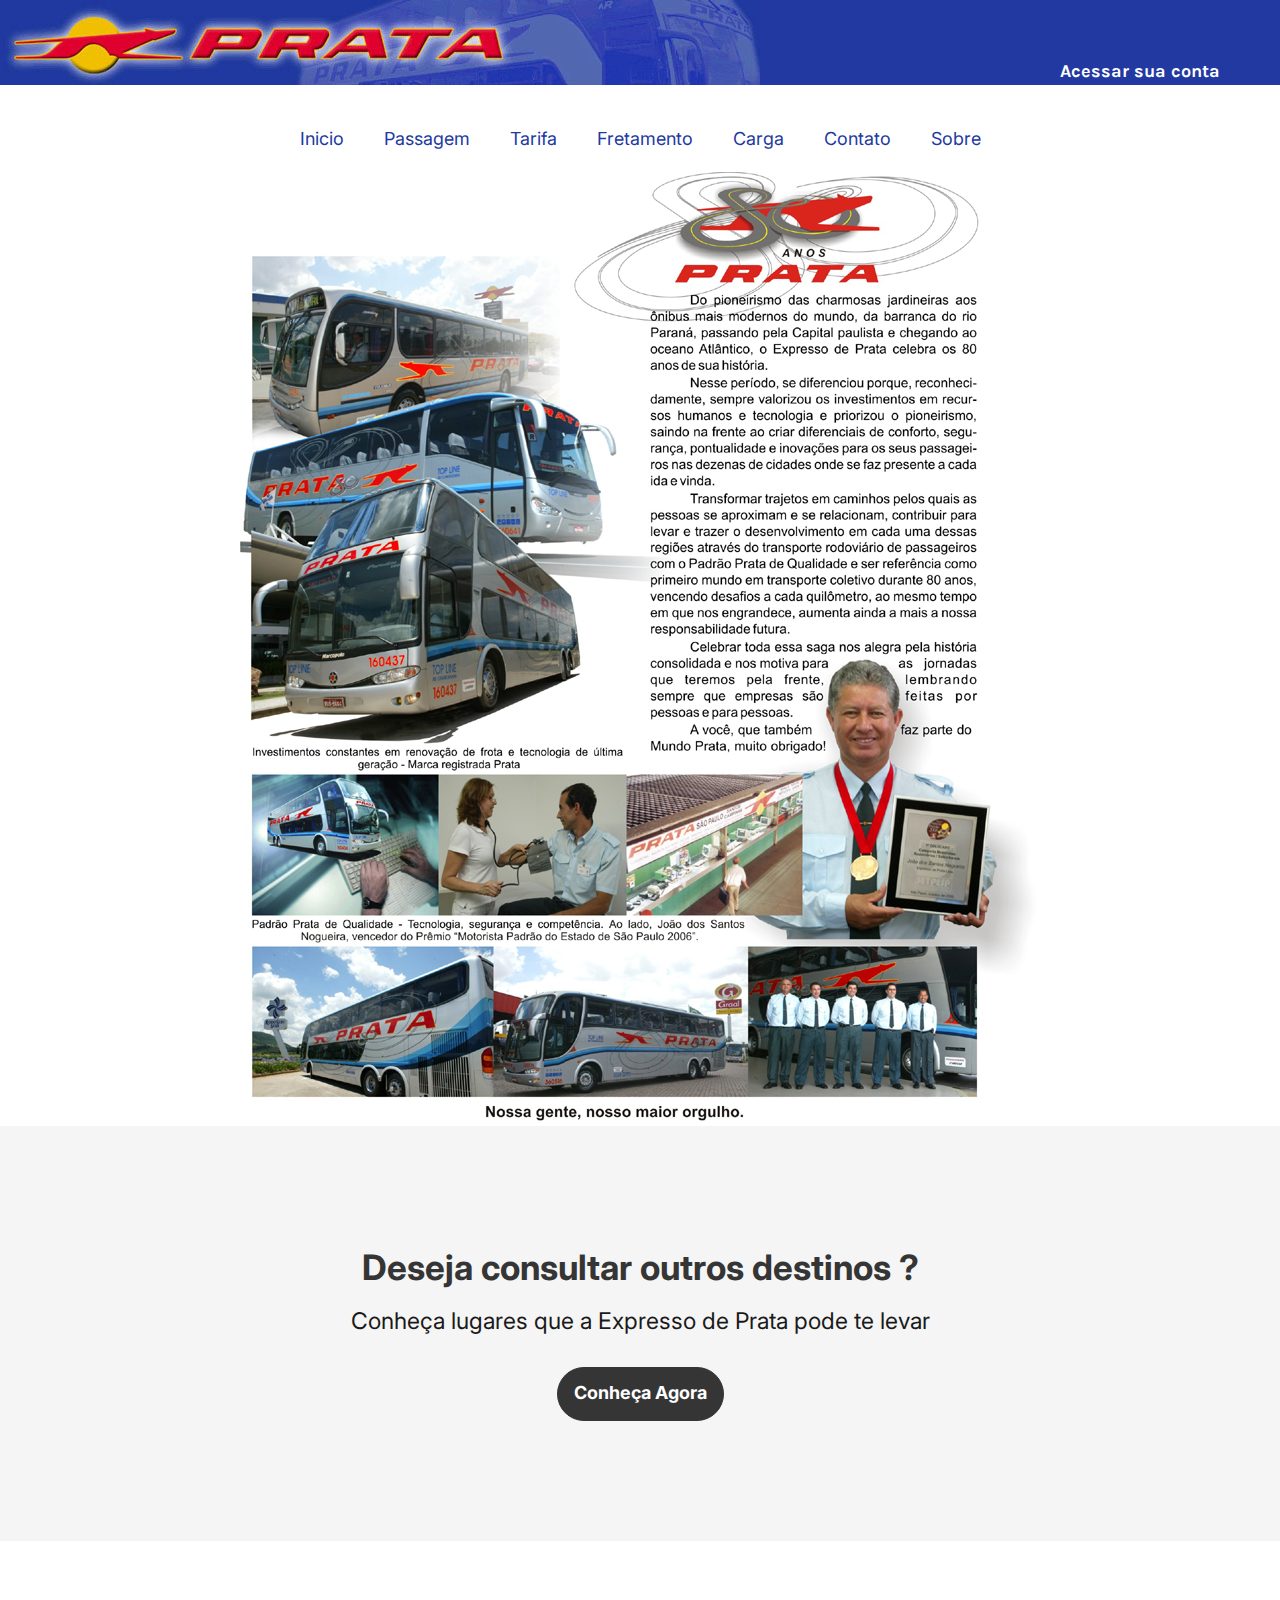
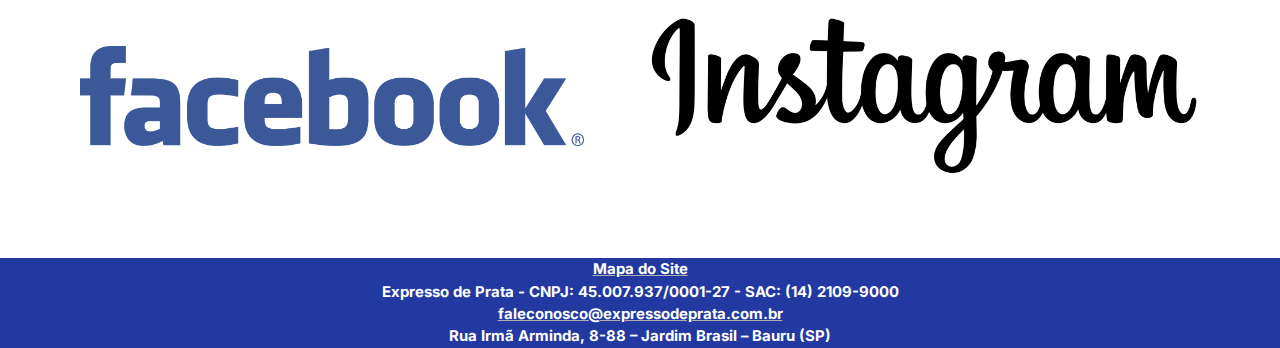
<file: sobre.html>
<!--Marcus-->

<!DOCTYPE html>
<html lang="pt-br">


<head>
    <meta charset="UTF-8">
    <title>Expresso de Prata</title>
    <link rel="stylesheet" href="./style.css">

    <!-- CSS -->
    <link rel="stylesheet" href="https://fonts.googleapis.com/css2?family=Inter:wght@400;700&display=swap">
    <link rel="preload" as="style" href="styleB.css">
    <link rel="stylesheet" href="styleB.css">
</head>

<body>

    <!-- IMAGEM DO TOPO -->
    <div class="top">
        <img src="images/tp1.jpg">
        <img src="images/tp2.jpg">
        <div>
            <h4><a href="login.html" id="acessar">Acessar sua conta</a></h4>
          </div>
    </div>
    <!-- HEADER -->
    <header class="main-header">
        <ul class="menu">
            <!-- Menu -->
            <li class="menu__item" data-sub="inicio"><a href="index.html">Inicio</a></li>
            <li class="menu__item" data-sub="passagem"><a href="https://vendas.expressodeprata.com.br/cgi-bin/br5.cgi">Passagem</a></li>
            <li class="menu__item" data-sub="tarifa"><a href="http://www.expressodeprata.com.br/tabela_tarifas2.pdf" target="_blank">Tarifa</a></li>
            <li class="menu__item" data-sub="fretamento"><a href="fretamento.html">Fretamento</a></li>
            <li class="menu__item" data-sub="carga"><a href="http://www.prataexpress.com.br/">Carga</a></li>
            <li class="menu__item" data-sub="contato"><a href="mailto:faleconosco@expressodeprata.com.br">Contato</a>
            </li>
            <li class="menu__item" data-sub="sobre"><a href="sobre.html">Sobre</a>
            </li>
        </ul>
        <div class="dropdown-holder">
            <div class="dropdown__arrow"></div>
            <div class="dropdown__bg">
                <div class="dropdown__bg-bottom"></div>
            </div>


            <!-- Menu Passagem -->
            <div class="dropdown__wrap">
                <div class="dropdown-menu" id="product" data-sub="passagem">
                    <div class="dropdown-menu__content">
                        <div class="top-section">
                            <div class="col-2">
                                <ul>
                                    <li><a href="">
                                            <h3>Passagens Online</h3>
                                            <p>Aqui você encontra a passagem que você precisa, sem sair de casa!</p>
                                        </a></li>
                                </ul>
                            </div>
                        </div>
                        <div class="bottom-section"></div>
                    </div>
                </div>


                <!-- Menu Tarifa -->
                <div class="dropdown-menu" id="product" data-sub="tarifa">
                    <div class="dropdown-menu__content">
                        <div class="top-section">
                            <div class="col-2">
                                <ul>
                                    <li><a href="">
                                            <h3>Tarifas do Transporte</h3>
                                            <p>Veja a evolução das revisões ou reajustes realizados nos últimos cinco
                                                anos</p>
                                        </a></li>
                                </ul>
                            </div>
                        </div>
                        <div class="bottom-section"></div>
                    </div>
                </div>


                <!-- Menu Fretamento -->
                <div class="dropdown-menu" id="product" data-sub="fretamento">
                    <div class="dropdown-menu__content">
                        <div class="top-section">
                            <div class="col-2">
                                <ul>
                                    <li><a href="">
                                            <h3>Fretamento</h3>
                                            <p>Para você que não abre mão do melhor fretamento</p>
                                        </a></li>
                                </ul>
                            </div>
                        </div>
                        <div class="bottom-section"></div>
                    </div>
                </div>


                <!-- Menu Fretamento-->
                <div class="dropdown-menu" id="product" data-sub="carga">
                    <div class="dropdown-menu__content">
                        <div class="top-section">
                            <div class="col-2">
                                <ul>
                                    <li><a href="">
                                            <h3>Transporte de Mercadorias</h3>
                                            <p>Aqui você encontra a passagem que você precisa, sem sair de casa!</p>
                                        </a></li>
                                </ul>
                            </div>
                        </div>
                        <div class="bottom-section"></div>
                    </div>
                </div>

                <!-- Menu Contato -->
                <div class="dropdown-menu" id="product" data-sub="contato">
                    <div class="dropdown-menu__content">
                        <div class="top-section">
                            <div class="col-2">
                                <ul>
                                    <li><a href="">
                                            <h3>Entre em contato conosco!</h3>
                                            <p>Ligue ( 14 ) 3234-1002</p>
                                        </a></li>
                                </ul>
                            </div>
                        </div>
                        <div class="bottom-section"></div>
                    </div>
                </div>

                <!-- Menu Sobre-->
                <div class="dropdown-menu" id="product" data-sub="sobre">
                    <div class="dropdown-menu__content">
                        <div class="top-section">
                            <div class="col-2">
                                <ul>
                                    <li><a href="">
                                            <h3>Conheça nossa empresa!</h3>
                                            <p>80 anos de expresso de prata!</p>
                                        </a></li>
                                </ul>
                            </div>
                        </div>
                        <div class="bottom-section"></div>
                    </div>
                </div>
            </div>
        </div>
    </header>

    <!-- FIM DO HEADER -->

    <!-- Corpo Aqui -->
    <div >
        <img class="empresa" src="./images/empresa.jpg">
    </div>

    <body>

         <section class="ui-section-close">
            <div class="ui-layout-container">
          <div class="ui-layout-column-6 ui-layout-column-center">
            <h2>Deseja consultar outros destinos ?</h2>
                <p class="ui-text-intro">Conheça lugares que a Expresso de Prata pode te levar</p>
                 <!-- CTA -->
                 <div class="ui-component-cta ui-layout-flex">
                 <a href="https://vendas.expressodeprata.com.br/cgi-bin/br5.cgi" target="_blank" role="link" aria-label="#" class="ui-component-button ui-component-button-normal ui-component-button-primary">Conheça Agora</a>
              
                 </div>
             </div>
            </div>
        </section>
   
        <main role="main">

             <!-- IMAGEM das logos das redes sociais-->
            <div class="ui-layout-container">
              <div class="ui-section-customer__layout ui-layout-flex">
                <a href="https://www.facebook.com/expressodeprata.com.br/" target="_blank"><img src="images/fc.png" alt="#" class="ui-section-customer--logo"  img-responsive img-thumbnail"></a>
                <a href="https://www.instagram.com/expressodeprata/?hl=pt-br" target="_blank"><img src="images/insta.png" alt="#" class="ui-section-customer--logo"  img-responsive img-thumbnail"></a>
              </div>
            </div>

            <!--Amanda-->
            <div class="footer-fretamento">
                <div class="informacoes-footer">
                    <h5 id="cor-footer">
                    <a href="mapadosite.html">Mapa do Site</a>
                    </h5>
                    <h5 id="cor-footer">
                    Expresso de Prata - CNPJ: 45.007.937/0001-27 - SAC: (14) 2109-9000
                    </h5>
                    <h5 id="cor-footer">
                    <a href="mailto:faleconosco@expressodeprata.com.br">faleconosco@expressodeprata.com.br</a>
                    </h5>
                    <h5 id="cor-footer">
                    Rua Irmã Arminda, 8-88 – Jardim Brasil – Bauru (SP)
                    </h5>
                </div>
            <div>
        </main>

    </body>
    <script src="./script.js"></script>
</body>
</html>
</file>
<file: style.css>
@import 'https://fonts.googleapis.com/css?family=Karla';
* {
  box-sizing: border-box;
  border: 0px;
  padding: 0%;
  margin: 0;
}

.top{
    border: 0px;
    margin: 0%;
    display:flex;
    position:relative;
    align-items:flex-end;
    height: 12%;
    background-color:#2239A1;
    display: flex;
}

body {
  min-height: 100vh;
  font-family: karla;
  background: #F5F5F5;
  color: #666;
  font-size: 18px;
  -webkit-font-smoothing: antialiased;
}

h1, h2, h3, h4, h5, h6 {
  color: #444;
}

header {
  position: relative;
  padding: 20px 0 0;
  transform-style: preserve3d;
  perspective: 3000px;
}

.menu {
  list-style: none;
  margin: 0;
  padding-left: 0;
  display: flex;
  justify-content: center;
}

.menu a {
  padding: 20px 20px;
  display: block;
  text-decoration: none;
  color: #2239A1;
}

.menu__item {
  position: relative;
}

.menu__item:hover > .sub-menu-shadow {
  display: block;
}

.menu .sub-menu-shadow {
  position: absolute;
  display: none;
}

.dropdown-holder {
  position: absolute;
  width: 100%;
  left: 0;
  top: 100%;
}

.dropdown__bg, .dropdown__arrow {
  position: absolute;
}

.dropdown__arrow {
  width: 0;
  height: 0;
  border-width: 10px;
  border-style: solid;
  border-color: transparent transparent #2239A1;
  top: -20px;
  opacity: 0;
  transition: 0.2s ease;
  pointer-events: none;
}

.dropdown__bg {
  width: 450px;
  height: 400px;
  background-color: white;
  opacity: 0;
  transition: 0.25s ease;
  border-radius: 5px;
  overflow: hidden;
  z-index: -1;
}

.dropdown__bg-bottom {
  background-color: #fafafa;
  border-color: #4E80C3;
  position: absolute;
  width: 100%;
  left: 0;
  top: 300px;
  height: 700px;
  transition: 0.3s ease;
}

.dropdown__wrap {
  overflow: hidden;
  position: absolute;
  transition: 0.25s ease;
  z-index: 1;
}

.dropdown__wrap .top-section, .dropdown__wrap .bottom-section {
  padding: 20px;
}

.dropdown-menu__content {
  position: absolute;
  opacity: 0;
  transition: 0.25s ease;
  min-width: 200px;
}

.dropdown-menu__content ul {
  list-style: none;
  padding-left: 0;
  margin: 0;
}

.dropdown-menu__content a {
  color: inherit;
  text-decoration: none;
  display: block;
  padding: 5px 0;
}

.dropdown-menu__content a:hover {
  color: #333;
}

.dropdown-menu.active .dropdown-menu__content {
  opacity: 1;
}

#product .dropdown-menu__content {
  width: 640px;
}

#developer .dropdown-menu__content {
  width: 400px;
}

.col-2 {
  display: flex;
}

.col-2 > ul, .col-2 > div {
  flex: 1 0 150px;
}

#product .col-2 li {
  display: block;
  padding: 20px 20px 10px;
}

#product .col-2 li h3 {
  font-size: 18px;
  margin: 0 0 10px;
  color: #2239A1;
}

#product .col-2 li p {
  color: #999;
  margin: 0;
}

.menu-title {
  margin: 0 0 10px;
  font-size: 18px;
  color: #2239A1;
}

.info {
  line-height: 1.7;
}

/*Amanda*/

/*Login*/

.titulo{
  color: #666;
  text-align: center;
  font-family: karla;
}

/*formulario de login*/
.form{
  border: 1px solid #ccc;
  border-radius: 2px;
  background-color: white;
  max-width: 500px;
  width: 70%;
  padding: 20px;
  position: absolute;
  top: 55%;
  left: 52%;
  transform: translate(-55%, -52%);
}

/*email e senha*/
form input[type=text],
form input[type=password] {
  width: 100%;
  height: 35px;
  border: 1px solid #ccc;
  padding-left: 10px;
  margin: 10px 0;
  border-radius: 5px;
}

/*botao entrar*/
form input[type=submit]{
  width: 100%;
  height: 40px;
  cursor: pointer;
  background-color: #999;
  color: white;
  border: 0;
  border-radius: 5px;
  transition: 1s;
  margin-top: 10px;
}

form input[type=submit]:hover{
  background-color: #666;
}

form input[type=text]:focus{
  outline: 0;
}

form input[type=password]:focus{
  outline: 0;
}

/*esqueceu a senha*/
#senha{
  margin-left: 300px;
}

#senha a, #cadastro a{
  color: #888;
  text-decoration: none;
}

#senha a:hover, #cadastro a:hover{
  color: #333;
  text-decoration: none;
}

/*cadastre-se*/
#cadastro{
  margin-left: 350px;
}

/*rodapé*/
.footer{
  position: absolute;
  bottom: 0;
	text-align: center;
	width: 100%;
	margin-left: auto;
  margin-right: auto;
  background-color: #2239A1;
}

.footer-fretamento{
  text-align: center;
  background-color: #2239A1;
  width: 100%;
  height: 100%;
}

.informacoes-footer {
  width: 100%;
}

#cor-footer{
  color: white;
}

#cor-footer a{
  color: white;
}

/*Mapa do site*/

.menu-mapa{
  color: black;
  text-decoration: none;
}

a:hover{
  color: red;
  text-decoration: none;
}

.menu-mapa a{
  text-decoration: none;
}

.menu-mapa{
  font-size: 20px;
}

.menu-mapa li{
  margin-left: 30px;
}

/*Acessar sua conta - pagina inicial*/
#acessar{
  margin-left: 300px;
  color: white;
  text-decoration: none;
}

h4 a{
  font-family: karla;
}
</file>
<file: styleB.css>
:root {



  --ui-color-brand: #353535;

  /* cores */

  --ui-color-n-000: #fff;
  --ui-color-n-050: #f5f5f5;
  --ui-color-n-100: #ebebeb;
  --ui-color-n-300: #aeaeae;
  --ui-color-n-500: #353535;
  --ui-color-n-700: #282828;
  --ui-color-n-900: #1a1a1a;


  
  --ui-color-background-primary  : var(--ui-color-n-000);
  --ui-color-background-secondary: var(--ui-color-n-050);
  --ui-color-background-tertiary : var(--ui-color-n-100);

  /* borda */

  --ui-color-border: var(--ui-color-n-100);

  

  --ui-color-typography-heading: var(--ui-color-n-500);
  --ui-color-typography-body   : var(--ui-color-n-900);
  --ui-color-typography-note   : var(--ui-color-n-300);
  --ui-color-typography-button : var(--ui-color-n-000);

 

  --ui-typography-typeface: "Inter", sans-serif;

  /* tamanho fontes */

  --ui-typography-h1: 1.9375rem;
  --ui-typography-h2: 1.5625rem;
  --ui-typography-h3: 1.25rem;
  --ui-typography-p : 1rem;
  --ui-typography-s : .8125rem;

  /

  --ui-typography-h1-leading: 1.2;
  --ui-typography-h2-leading: 1.2;
  --ui-typography-p-leading : 1.5;

  /* margem */

  --ui-typography-margin-heading: .75rem;
  --ui-typography-margin-body   : 1.125rem;

  /*layout bala*/
  
  --ui-layout-container: 1.25rem;
  --ui-layout-grid     : 3.625rem;
  --ui-layout-gutter   : 1rem;

  /* GAP */
  
  --ui-gap-header     : 1rem;
  --ui-gap-cta        : .75rem;
  --ui-gap-hero       : 2rem;
  --ui-gap-customer   : 2rem;
  --ui-gap-feature    : 2rem;
  --ui-gap-card       : 1.25rem;
  --ui-gap-pricing    : 2rem;
  --ui-gap-testimonial: 3rem;

  /* botões */
  
  --ui-radius-avatar: 5rem;
  --ui-radius-button: 5rem;
  --ui-radius-card  : .5rem;

}

/*--------------------------------------------------------------
HTML
--------------------------------------------------------------*/

html { box-sizing: border-box; }

*,
*:before,
*:after { box-sizing: inherit; }

body {
  background-color: var(--ui-color-background-primary);
  color: var(--ui-color-typography-body);
  font-family: var(--ui-typography-typeface);
  font-feature-settings: "liga", "kern";
  font-size: var(--ui-typography-p);
  font-weight: 400;
  line-height: var(--ui-typography-p-leading);
  margin: 0 auto;
  text-rendering: optimizeLegibility;
  -webkit-font-smoothing: antialiased;
}

/*--------------------------------------------------------------
Tipos H e L
--------------------------------------------------------------*/

a {
  color: var(--ui-color-brand);
  text-decoration-color: var(--ui-color-typography-note);
}

h1,
h2,
p,
ul { margin-top: 0; }

h1,
h2 {
  color: var(--ui-color-typography-heading);
  margin-bottom: var(--ui-typography-margin-heading);
}

h1 {
  font-size: var(--ui-typography-h1);
  line-height: var(--ui-typography-h1-leading);
}

h2 {
  font-size: var(--ui-typography-h2);
  line-height: var(--ui-typography-h2-leading);
}

p,
ul { margin-bottom: var(--ui-typography-margin-body); }

p:last-child,
ul:last-child { margin-bottom: 0; }

ul { padding-left: 0; }

strong { font-weight: 700; }

small { font-size: var(--ui-typography-s); }

.ui-text-note {
  color: var(--ui-color-typography-note);
  line-height: 1;
}

/*--------------------------------------------------------------
Imagem
--------------------------------------------------------------*/

svg {
  display: block;
  height: auto;
  margin: 0 auto;
  max-width: 100%;
}

/*--------------------------------------------------------------
Layout HTML
--------------------------------------------------------------*/

.ui-layout-container {
  padding-left: var(--ui-layout-container);
  padding-right: var(--ui-layout-container);
}

.ui-layout-flex,
.ui-layout-grid {
  align-items: center;
  justify-content: center;
}

.ui-layout-flex { display: flex; }

.ui-layout-grid { display: grid; }

/*--------------------------------------------------------------
Componentes
--------------------------------------------------------------*/



.ui-component-cta {
  flex-direction: column;
  row-gap: var(--ui-gap-cta);
}

/*--------------------------------------------------------------

 Botão

--------------------------------------------------------------*/

.ui-component-button {
  border: .0625rem solid var(--ui-color-brand);
  border-radius: var(--ui-radius-button);
  display: block;
  font-weight: 700;
  line-height: 1;
  text-align: center;
  text-decoration: none;
}

.ui-component-button-primary {
  background-color: var(--ui-color-brand);
  color: var(--ui-color-typography-button);
}

.ui-component-button-secondary {
  background-color: var(--ui-color-background-primary);
  color: var(--ui-color-brand);
}

.ui-component-button-big,
.ui-component-button-normal { padding: .75rem 1rem .875rem; }

.ui-component-button-big { width: 100%; }

.ui-component-button-normal { width: fit-content; }



/*--------------------------------------------------------------
Lista de Check
--------------------------------------------------------------*/

.ui-component-list {
  grid-template-columns: 1fr;
  row-gap: .75rem;
}

.ui-component-list--item {
  background-position: left center;
  background-repeat: no-repeat;
  background-size: 1.125rem;
  list-style: none;
  padding-left: 1.875rem;
}

.ui-component-list--item-check {
  background-image: url(https://res.cloudinary.com/uisual/image/upload/assets/icons/check.svg);
}

.ui-component-list--item-cross {
  background-image: url(https://res.cloudinary.com/uisual/image/upload/assets/icons/cross.svg);
}


/*--------------------------------------------------------------
Head
--------------------------------------------------------------*/

.ui-section-header {
  padding-bottom: 1.25rem;
  padding-top: 1.25rem;
}

.ui-section-header__layout { justify-content: space-between; }



.ui-section-header--logo { z-index: 1; }



#ui-section-header--menu-id { display: none; }

.ui-section-header--menu-icon {
  cursor: pointer;
  display: block;
  height: 1.125rem;
  padding-bottom: .25rem;
  padding-top: .25rem;
  position: relative;
  width: 1.125rem;
  z-index: 1;
}

.ui-section-header--menu-icon::before,
.ui-section-header--menu-icon::after {
  background: var(--ui-color-brand);
  content: "";
  height: .125rem;
  left: 0;
  position: absolute;
  transition: all 250ms cubic-bezier(.785, .135, .15, .86);
  width: 1.125rem;
}

.ui-section-header--menu-icon::before { top: .3125rem; }

.ui-section-header--menu-icon::after { top: .6875rem; }

#ui-section-header--menu-id:checked ~
.ui-section-header--menu-icon::before {
  transform: translateY(3px) rotate(135deg);
}

#ui-section-header--menu-id:checked ~
.ui-section-header--menu-icon::after {
  transform: translateY(-3px) rotate(45deg);
}

/* MENU */

.ui-section-header--nav {
  background-color: var(--ui-color-background-primary);
  box-shadow: 0 .5rem 1rem rgba(0,0,0,.05);
  flex-direction: column;
  gap: var(--ui-gap-header);
  left: 0;
  opacity: 0;
  padding: 7.375rem var(--ui-layout-container) 5rem;
  position: absolute;
  right: 0;
  top: -1rem;
  transition: all 250ms cubic-bezier(.785, .135, .15, .86);
  visibility: hidden;
}

#ui-section-header--menu-id:checked ~
.ui-section-header--nav {
  opacity: 1;
  top: 0;
  visibility: visible;
}

.ui-section-header--nav-link {
  font-size: var(--ui-typography-h3);
  padding: .5rem;
  text-decoration: none;
}

/*--------------------------------------------------------------
Espaço de cima
--------------------------------------------------------------*/

.ui-section-hero {
  padding-bottom: 5rem;
  padding-top: 5rem;
  text-align: center;
}

.ui-section-hero__layout { row-gap: var(--ui-gap-hero); }

.ui-section-customer__layout {
  flex-direction:row;
  row-gap: var(--ui-gap-customer);
  max-height: 10%;
}

.ui-section-customer--logo {
  width: 100%;
}

.ui-section-customer--logo-str { height: 1.75rem; }
  
.ui-section-customer--logo-bhn { height: 1.375rem; }



/*--------------------------------------------------------------
Parte da Promoção
--------------------------------------------------------------*/

.ui-section-pricing {
  background-color: var(--ui-color-background-secondary);
  padding-bottom: 5rem;
  padding-top: 5rem;
  text-align: center;
}

.ui-section-pricing__layout {
  justify-content: initial;
  margin-bottom: var(--ui-gap-pricing);
  margin-top: var(--ui-gap-pricing);
  row-gap: var(--ui-gap-card);
}

/* Cards da promo */

.ui-component-card--pricing {
  background-color: var(--ui-color-background-primary);
  padding: 1.5rem 1.5rem 1.75rem;
  text-align: left;
}

.ui-component-card--pricing-price {
  line-height: 1;
  margin-bottom: 1.25rem;
  margin-top: 1.25rem;
}

.ui-component-card--pricing-price input{
  border: 1px solid black;
  border-radius: 15px;
  width: 100%;
  height: 2.5rem;
  text-align: center;
  text-decoration: none;
  color: black;
}

.ui-component-card--pricing-price input::placeholder{
  color: black;
}

.ui-component-card--pricing-price  input:focus {
  color:black;

}

input:focus,select:focus{
  outline: 0;
}

.ui-component-card--pricing-amount {
  font-size: var(--ui-typography-h1);
  font-weight: 700;
}







/*--------------------------------------------------------------
|
| Final
|
--------------------------------------------------------------*/

.ui-section-close {
  background-color: var(--ui-color-background-secondary);
  padding-bottom: 5rem;
  padding-top: 5rem;
  text-align: center;
}


/*--------------------------------------------------------------
Parte da responsividade 
--------------------------------------------------------------*/

@media screen and (min-width: 48rem) {

  /*------------------------------------------------------------
  Variável
  ------------------------------------------------------------*/
  
  :root {

    

    /* FONT SIZE */

    --ui-typography-h1: 2.1875rem;
    --ui-typography-h2: 1.75rem;
    --ui-typography-p : 1.125rem;
    --ui-typography-s : .875rem;

    /* MARGIN */

    --ui-typography-margin-body: 1.25rem;

    

    --ui-layout-container: 4.25rem;
    --ui-layout-gutter   : 1.5rem;

    

    --ui-gap-header: 1.5rem;
    --ui-gap-card  : 1.5rem;

  }

  /*------------------------------------------------------------
  Imagem
  ------------------------------------------------------------*/

  .ui-image-half-left {
    padding-right: var(--ui-layout-gutter);
  }

  .ui-image-half-right {
    padding-left: var(--ui-layout-gutter);
  }

  /*------------------------------------------------------------
  LAYOUT
  ------------------------------------------------------------*/

  .ui-layout-container,
  .ui-layout-column-center {
    margin-left: auto;
    margin-right: auto;
  }

  .ui-layout-grid-2,
  .ui-layout-grid-3 {
    column-gap: var(--ui-layout-gutter);
    grid-template-columns: repeat(2, 1fr);
    justify-items: center;
  }

  .ui-layout-grid-3 div:nth-of-type(3) {
    left: calc(50% + (var(--ui-layout-gutter) / 2));
    position: relative;
  }

  .ui-layout-column-4 {
    width: calc((var(--ui-layout-grid) * 4) +
           (var(--ui-layout-gutter) * 3));
  }

  /*------------------------------------------------------------
  Componentes
  ------------------------------------------------------------*/

  /*------------------------------------------------------------
  lista
  ------------------------------------------------------------*/

  .ui-component-list--item {
    background-size: 1.25rem;
    padding-left: 2rem;
  }

  
  /*------------------------------------------------------------
HEADER  
  ------------------------------------------------------------*/

  .ui-section-header {
    padding-bottom: 0;
    padding-top: 2rem;
  }

  /* icone */

  .ui-section-header--menu-icon { display: none; }

  /* NAV */

  .ui-section-header--nav {
    background-color: transparent;
    box-shadow: none;
    flex-direction: row;
    opacity: 1;
    padding: 0;
    position: static;
    visibility: visible;
  }
  
  .ui-section-header--nav-link {
    font-size: var(--ui-typography-p);
    padding: 0;
  }

  
   /*------------------------------------------------------------
  parte de cima
  ------------------------------------------------------------*/

  .ui-section-hero { text-align: left; }

  .ui-section-hero .ui-component-cta { align-items: start; }


  /*------------------------------------------------------------
  Customer
  ------------------------------------------------------------*/

  .ui-section-customer__layout {
    column-gap: var(--ui-gap-customer);
    flex-direction: row;
  }
  
  .ui-section-customer--logo {
    margin-left: 0;
    margin-right: 0;
  }



  .ui-section-feature__layout:first-of-type div {
    grid-row-start: initial;
  }

  /*------------------------------------------------------------
  parte da promo
  ------------------------------------------------------------*/

  .ui-component-card--pricing { padding: 2rem 2rem 2.25rem; }

  /*------------------------------------------------------------
  cards da promo
  ------------------------------------------------------------*/

  .ui-section-footer {
    padding-bottom: 2rem;
    padding-top: 2rem;
  }
  
}

/*--------------------------------------------------------------
1024PX
--------------------------------------------------------------*/

@media screen and (min-width: 64rem) {

  

  :root {

    

    --ui-layout-container: 0;
  
  }

  
  
  .ui-layout-container { width: 60rem; }

  .ui-layout-grid-3 { grid-template-columns: repeat(3, 1fr); }

  .ui-layout-grid-3 div:nth-of-type(3) { position: static; }

  /*------------------------------------------------------------
  SECTION
  ------------------------------------------------------------*/



  /*------------------------------------------------------------
  Parte de cima
  ------------------------------------------------------------*/

  .ui-section-hero .ui-component-cta {
    align-items: center;
    column-gap: var(--ui-gap-cta);
    flex-direction: row;
    justify-content: start;
  }

}


/*--------------------------------------------------------------
|
|1200PX
|
--------------------------------------------------------------*/

@media screen and (min-width: 75rem) {

 

  :root {

   

    /* FONT SIZE */

    --ui-typography-h1: 2.75rem;
    --ui-typography-h2: 2.1875rem;
    --ui-typography-h4: 1.4375rem;

    /* MARGIN */

    --ui-typography-margin-heading: 1rem;
    --ui-typography-margin-body   : 1.75rem;

   

    --ui-layout-grid  : 4rem;
    --ui-layout-gutter: 2rem;

    /* GAP */

    --ui-gap-header  : 2rem;
    --ui-gap-customer: 4rem;
    --ui-gap-card    : 2rem;
    --ui-gap-pricing : 3rem;
    
  }

 

  .ui-text-intro { font-size: var(--ui-typography-h4); }


  /*------------------------------------------------------------
  LAYOUT
  ------------------------------------------------------------*/
  
  .ui-layout-container { width: 70rem; }

 

  /*------------------------------------------------------------
  Botão
  ------------------------------------------------------------*/

  .ui-component-button-big,
  .ui-component-button-normal {
    padding-bottom: 1.125rem;
    padding-top: 1rem;
  }



  /*------------------------------------------------------------
 Header
  ------------------------------------------------------------*/

  .ui-section-header { padding-top: 3rem; }

  /*------------------------------------------------------------
 Espaço de cima
  ------------------------------------------------------------*/

  .ui-section-hero {
    padding-bottom: 7.5rem;
    padding-top: 7.5rem;
  }

 

  .ui-section-customer--logo { height: 3% }
  
  .ui-section-customer--logo-str { height: 2.25rem; }
  
  .ui-section-customer--logo-bhn { height: 1.75rem; }

  

  .ui-section-feature {
    padding-bottom: 7.5rem;
    padding-top: 7.5rem;
  }

  .ui-section-feature__layout:last-of-type {
    margin-top: 7.5rem;
  }

  /* LIST */

  .ui-component-list-feature {
    column-gap: var(--ui-layout-gutter);
    grid-template-columns: repeat(2, 1fr);
  }

  /*------------------------------------------------------------

  Promo

  ------------------------------------------------------------*/

  .ui-section-pricing {
    padding-bottom: 7.5rem;
    padding-top: 7.5rem;
  }

  .ui-component-card--pricing { padding: 3rem; }

  

  .ui-section-testimonial {
    padding-bottom: 7.5rem;
    padding-top: 7.5rem;
  }

  /*------------------------------------------------------------
  
  Final
  
  ------------------------------------------------------------*/

  .ui-section-close {
    padding-bottom: 7.5rem;
    padding-top: 7.5rem;
  }
  
  /*------------------------------------------------------------
  Promo card
  ------------------------------------------------------------*/

  .ui-section-footer {
    padding-bottom: 3rem;
    padding-top: 3rem;
  }

  img.empresa {
    display: block;
    margin: 0 auto;
  }

}
</file>
